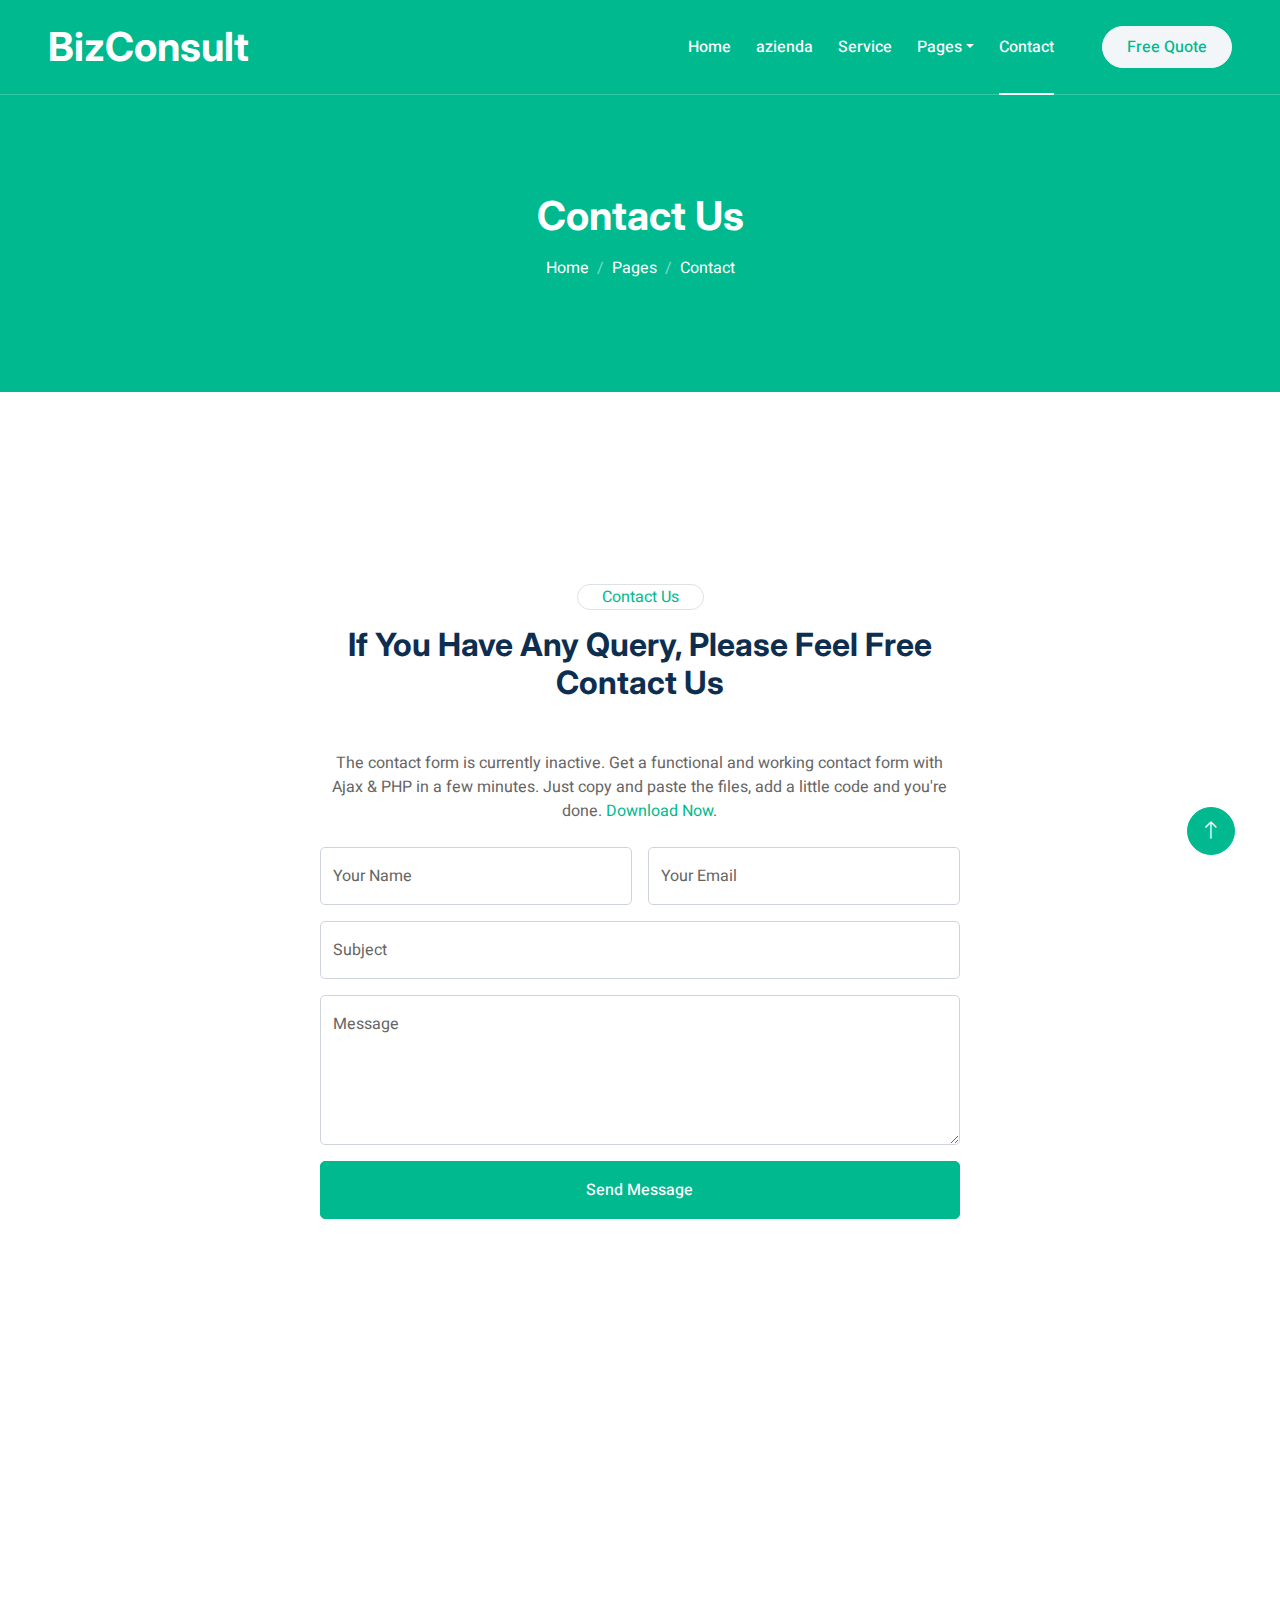
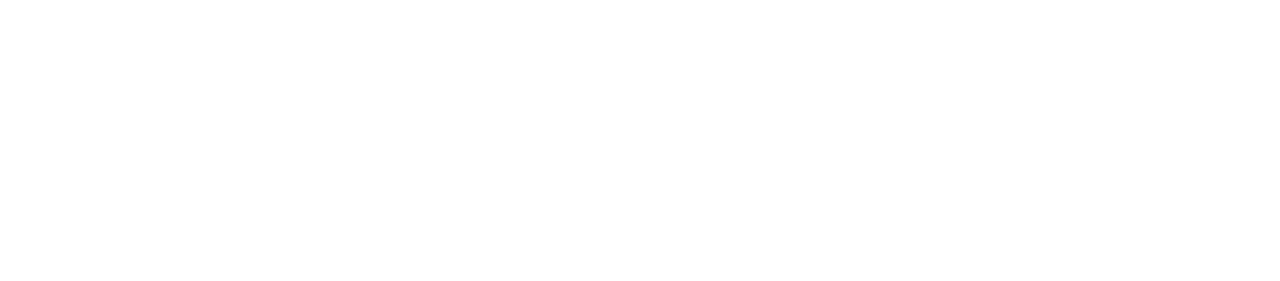
<file: contact.html>
<!DOCTYPE html>
<html lang="en">

<head>
    <meta charset="utf-8">
     <title>DeStalis Michele & C - S.R.L</title>
    <meta content="width=device-width, initial-scale=1.0" name="viewport">
    <meta content="" name="keywords">
    <meta content="" name="description">

    <!-- Favicon -->
    <link href="img/favicon.ico" rel="icon">

    <!-- Google Web Fonts -->
    <link rel="preconnect" href="https://fonts.googleapis.com">
    <link rel="preconnect" href="https://fonts.gstatic.com" crossorigin>
    <link href="https://fonts.googleapis.com/css2?family=Heebo:wght@400;500;600&family=Inter:wght@700;800&display=swap" rel="stylesheet"> 

    <!-- Icon Font Stylesheet -->
    <link href="https://cdnjs.cloudflare.com/ajax/libs/font-awesome/5.10.0/css/all.min.css" rel="stylesheet">
    <link href="https://cdn.jsdelivr.net/npm/bootstrap-icons@1.4.1/font/bootstrap-icons.css" rel="stylesheet">

    <!-- Libraries Stylesheet -->
    <link href="lib/animate/animate.min.css" rel="stylesheet">
    <link href="lib/owlcarousel/assets/owl.carousel.min.css" rel="stylesheet">

    <!-- Customized Bootstrap Stylesheet -->
    <link href="css/bootstrap.min.css" rel="stylesheet">

    <!-- Template Stylesheet -->
    <link href="css/style.css" rel="stylesheet">
</head>

<body>
    <div class="container-xxl bg-white p-0">
        <!-- Spinner Start -->
        <div id="spinner" class="show bg-white position-fixed translate-middle w-100 vh-100 top-50 start-50 d-flex align-items-center justify-content-center">
            <div class="spinner-border text-primary" style="width: 3rem; height: 3rem;" role="status">
                <span class="sr-only">Loading...</span>
            </div>
        </div>
        <!-- Spinner End -->


        <!-- Navbar & Hero Start -->
        <div class="container-xxl position-relative p-0">
            <nav class="navbar navbar-expand-lg navbar-light px-4 px-lg-5 py-3 py-lg-0">
                <a href="index.html" class="navbar-brand p-0">
                    <h1 class="m-0">BizConsult</h1>
                    <!-- <img src="img/logo.png" alt="Logo"> -->
                </a>
                <button class="navbar-toggler" type="button" data-bs-toggle="collapse" data-bs-target="#navbarCollapse">
                    <span class="fa fa-bars"></span>
                </button>
                <div class="collapse navbar-collapse" id="navbarCollapse">
                    <div class="navbar-nav ms-auto py-0">
                        <a href="index.html" class="nav-item nav-link">Home</a>
                        <a href="azienda.html" class="nav-item nav-link">azienda</a>
                        <a href="service.html" class="nav-item nav-link">Service</a>
                        <div class="nav-item dropdown">
                            <a href="#" class="nav-link dropdown-toggle" data-bs-toggle="dropdown">Pages</a>
                            <div class="dropdown-menu m-0">
                                <a href="feature.html" class="dropdown-item">Features</a>
                                <a href="quote.html" class="dropdown-item">Free Quote</a>
                                <a href="team.html" class="dropdown-item">Our Team</a>
                                <a href="testimonial.html" class="dropdown-item">Testimonial</a>
                                <a href="404.html" class="dropdown-item">404 Page</a>
                            </div>
                        </div>
                        <a href="contact.html" class="nav-item nav-link active">Contact</a>
                    </div>
                    <a href="" class="btn btn-light rounded-pill text-primary py-2 px-4 ms-lg-5">Free Quote</a>
                </div>
            </nav>

            <div class="container-xxl bg-primary page-header">
                <div class="container text-center">
                    <h1 class="text-white animated zoomIn mb-3">Contact Us</h1>
                    <nav aria-label="breadcrumb">
                        <ol class="breadcrumb justify-content-center">
                            <li class="breadcrumb-item"><a class="text-white" href="#">Home</a></li>
                            <li class="breadcrumb-item"><a class="text-white" href="#">Pages</a></li>
                            <li class="breadcrumb-item text-white active" aria-current="page">Contact</li>
                        </ol>
                    </nav>
                </div>
            </div>
        </div>
        <!-- Navbar & Hero End -->


        <!-- Contact Start -->
        <div class="container-xxl py-6">
            <div class="container">
                <div class="mx-auto text-center wow fadeInUp" data-wow-delay="0.1s" style="max-width: 600px;">
                    <div class="d-inline-block border rounded-pill text-primary px-4 mb-3">Contact Us</div>
                    <h2 class="mb-5">If You Have Any Query, Please Feel Free Contact Us</h2>
                </div>
                <div class="row justify-content-center">
                    <div class="col-lg-7 wow fadeInUp" data-wow-delay="0.3s">
                        <p class="text-center mb-4">The contact form is currently inactive. Get a functional and working contact form with Ajax & PHP in a few minutes. Just copy and paste the files, add a little code and you're done. <a href="https://htmlcodex.com/contact-form">Download Now</a>.</p>
                        <form>
                            <div class="row g-3">
                                <div class="col-md-6">
                                    <div class="form-floating">
                                        <input type="text" class="form-control" id="name" placeholder="Your Name">
                                        <label for="name">Your Name</label>
                                    </div>
                                </div>
                                <div class="col-md-6">
                                    <div class="form-floating">
                                        <input type="email" class="form-control" id="email" placeholder="Your Email">
                                        <label for="email">Your Email</label>
                                    </div>
                                </div>
                                <div class="col-12">
                                    <div class="form-floating">
                                        <input type="text" class="form-control" id="subject" placeholder="Subject">
                                        <label for="subject">Subject</label>
                                    </div>
                                </div>
                                <div class="col-12">
                                    <div class="form-floating">
                                        <textarea class="form-control" placeholder="Leave a message here" id="message" style="height: 150px"></textarea>
                                        <label for="message">Message</label>
                                    </div>
                                </div>
                                <div class="col-12">
                                    <button class="btn btn-primary w-100 py-3" type="submit">Send Message</button>
                                </div>
                            </div>
                        </form>
                    </div>
                </div>
            </div>
        </div>
        <!-- Contact End -->
        

        <!-- Footer Start -->
        <div class="container-fluid bg-dark text-light footer pt-5 wow fadeIn" data-wow-delay="0.1s" style="margin-top: 6rem;">
            <div class="container py-5">
                <div class="row g-5">
                    <div class="col-md-6 col-lg-3">
                        <h5 class="text-white mb-4">Get In Touch</h5>
                        <p><i class="fa fa-map-marker-alt me-3"></i>123 Street, New York, USA</p>
                        <p><i class="fa fa-phone-alt me-3"></i>+012 345 67890</p>
                        <p><i class="fa fa-envelope me-3"></i>info@example.com</p>
                        <div class="d-flex pt-2">
                            <a class="btn btn-outline-light btn-social" href=""><i class="fab fa-twitter"></i></a>
                            <a class="btn btn-outline-light btn-social" href=""><i class="fab fa-facebook-f"></i></a>
                            <a class="btn btn-outline-light btn-social" href=""><i class="fab fa-youtube"></i></a>
                            <a class="btn btn-outline-light btn-social" href=""><i class="fab fa-instagram"></i></a>
                            <a class="btn btn-outline-light btn-social" href=""><i class="fab fa-linkedin-in"></i></a>
                        </div>
                    </div>
                    <div class="col-md-6 col-lg-3">
                        <h5 class="text-white mb-4">Quick Link</h5>
                        <a class="btn btn-link" href="">azienda Us</a>
                        <a class="btn btn-link" href="">Contact Us</a>
                        <a class="btn btn-link" href="">Privacy Policy</a>
                        <a class="btn btn-link" href="">Terms & Condition</a>
                        <a class="btn btn-link" href="">Career</a>
                    </div>
                    <div class="col-md-6 col-lg-3">
                        <h5 class="text-white mb-4">Popular Link</h5>
                        <a class="btn btn-link" href="">azienda Us</a>
                        <a class="btn btn-link" href="">Contact Us</a>
                        <a class="btn btn-link" href="">Privacy Policy</a>
                        <a class="btn btn-link" href="">Terms & Condition</a>
                        <a class="btn btn-link" href="">Career</a>
                    </div>
                    <div class="col-md-6 col-lg-3">
                        <h5 class="text-white mb-4">Newsletter</h5>
                        <p>Lorem ipsum dolor sit amet elit. Phasellus nec pretium mi. Curabitur facilisis ornare velit non vulpu</p>
                        <div class="position-relative w-100 mt-3">
                            <input class="form-control border-0 rounded-pill w-100 ps-4 pe-5" type="text" placeholder="Your Email" style="height: 48px;">
                            <button type="button" class="btn shadow-none position-absolute top-0 end-0 mt-1 me-2"><i class="fa fa-paper-plane text-primary fs-4"></i></button>
                        </div>
                    </div>
                </div>
            </div>
            <div class="container">
                <div class="copyright">
                    <div class="row">
                        <div class="col-md-6 text-center text-md-start mb-3 mb-md-0">
                            &copy; <a class="border-bottom" href="#">Your Site Name</a>, All Right Reserved. 
							
							<!--/*** This template is free as long as you keep the footer author’s credit link/attribution link/backlink. If you'd like to use the template without the footer author’s credit link/attribution link/backlink, you can purchase the Credit Removal License from "https://htmlcodex.com/credit-removal". Thank you for your support. ***/-->
							Designed By <a class="border-bottom" href="https://htmlcodex.com">HTML Codex</a>
                            <br>Distributed By: <a class="border-bottom" href="https://themewagon.com" target="_blank">ThemeWagon</a>
                        </div>
                        <div class="col-md-6 text-center text-md-end">
                            <div class="footer-menu">
                                <a href="">Home</a>
                                <a href="">Cookies</a>
                                <a href="">Help</a>
                                <a href="">FQAs</a>
                            </div>
                        </div>
                    </div>
                </div>
            </div>
        </div>
        <!-- Footer End -->


        <!-- Back to Top -->
        <a href="#" class="btn btn-lg btn-primary btn-lg-square back-to-top"><i class="bi bi-arrow-up"></i></a>
    </div>

    <!-- JavaScript Libraries -->
    <script src="https://code.jquery.com/jquery-3.4.1.min.js"></script>
    <script src="https://cdn.jsdelivr.net/npm/bootstrap@5.0.0/dist/js/bootstrap.bundle.min.js"></script>
    <script src="lib/wow/wow.min.js"></script>
    <script src="lib/easing/easing.min.js"></script>
    <script src="lib/waypoints/waypoints.min.js"></script>
    <script src="lib/owlcarousel/owl.carousel.min.js"></script>

    <!-- Template Javascript -->
    <script src="js/main.js"></script>
</body>

</html>
</file>
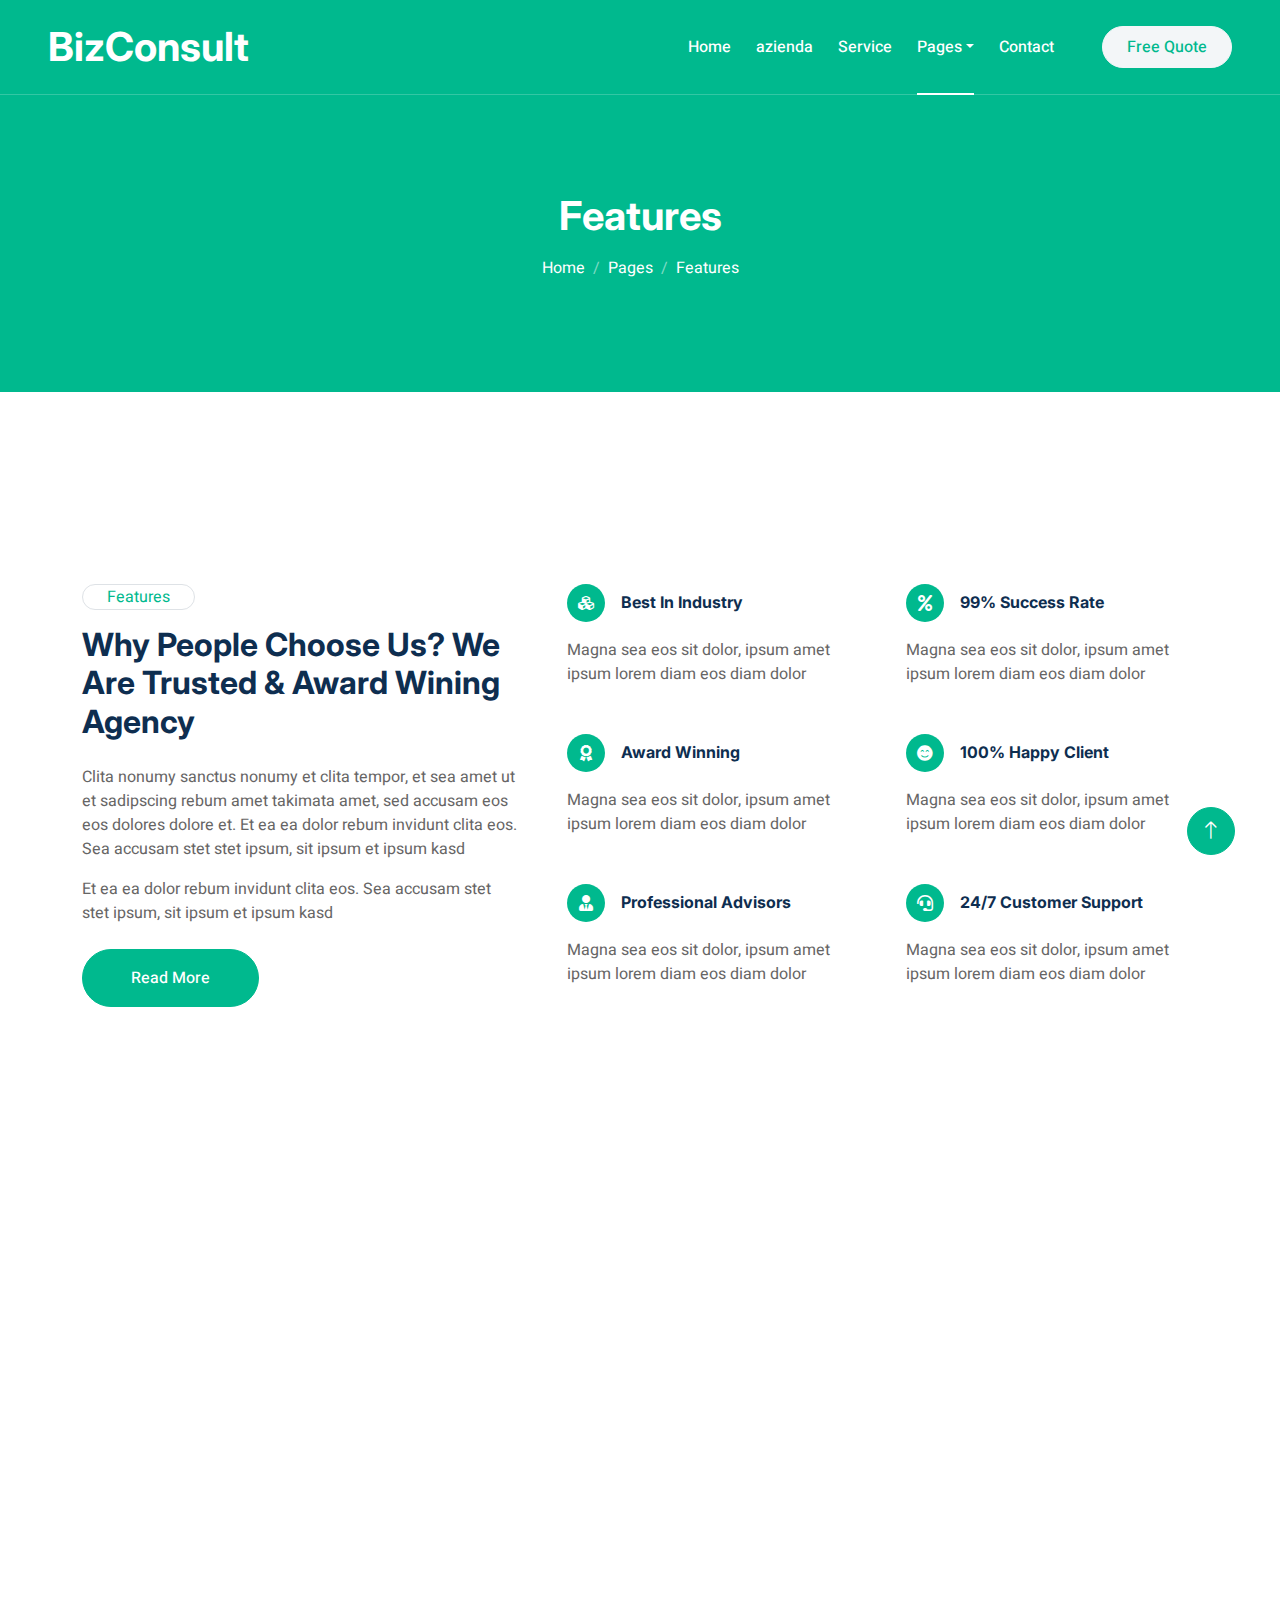
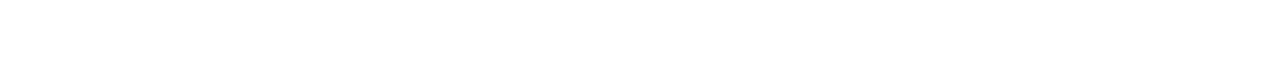
<file: feature.html>
<!DOCTYPE html>
<html lang="en">

<head>
    <meta charset="utf-8">
     <title>DeStalis Michele & C - S.R.L</title>
    <meta content="width=device-width, initial-scale=1.0" name="viewport">
    <meta content="" name="keywords">
    <meta content="" name="description">

    <!-- Favicon -->
    <link href="img/favicon.ico" rel="icon">

    <!-- Google Web Fonts -->
    <link rel="preconnect" href="https://fonts.googleapis.com">
    <link rel="preconnect" href="https://fonts.gstatic.com" crossorigin>
    <link href="https://fonts.googleapis.com/css2?family=Heebo:wght@400;500;600&family=Inter:wght@700;800&display=swap" rel="stylesheet"> 

    <!-- Icon Font Stylesheet -->
    <link href="https://cdnjs.cloudflare.com/ajax/libs/font-awesome/5.10.0/css/all.min.css" rel="stylesheet">
    <link href="https://cdn.jsdelivr.net/npm/bootstrap-icons@1.4.1/font/bootstrap-icons.css" rel="stylesheet">

    <!-- Libraries Stylesheet -->
    <link href="lib/animate/animate.min.css" rel="stylesheet">
    <link href="lib/owlcarousel/assets/owl.carousel.min.css" rel="stylesheet">

    <!-- Customized Bootstrap Stylesheet -->
    <link href="css/bootstrap.min.css" rel="stylesheet">

    <!-- Template Stylesheet -->
    <link href="css/style.css" rel="stylesheet">
</head>

<body>
    <div class="container-xxl bg-white p-0">
        <!-- Spinner Start -->
        <div id="spinner" class="show bg-white position-fixed translate-middle w-100 vh-100 top-50 start-50 d-flex align-items-center justify-content-center">
            <div class="spinner-border text-primary" style="width: 3rem; height: 3rem;" role="status">
                <span class="sr-only">Loading...</span>
            </div>
        </div>
        <!-- Spinner End -->


        <!-- Navbar & Hero Start -->
        <div class="container-xxl position-relative p-0">
            <nav class="navbar navbar-expand-lg navbar-light px-4 px-lg-5 py-3 py-lg-0">
                <a href="index.html" class="navbar-brand p-0">
                    <h1 class="m-0">BizConsult</h1>
                    <!-- <img src="img/logo.png" alt="Logo"> -->
                </a>
                <button class="navbar-toggler" type="button" data-bs-toggle="collapse" data-bs-target="#navbarCollapse">
                    <span class="fa fa-bars"></span>
                </button>
                <div class="collapse navbar-collapse" id="navbarCollapse">
                    <div class="navbar-nav ms-auto py-0">
                        <a href="index.html" class="nav-item nav-link">Home</a>
                        <a href="azienda.html" class="nav-item nav-link">azienda</a>
                        <a href="service.html" class="nav-item nav-link">Service</a>
                        <div class="nav-item dropdown">
                            <a href="#" class="nav-link dropdown-toggle active" data-bs-toggle="dropdown">Pages</a>
                            <div class="dropdown-menu m-0">
                                <a href="feature.html" class="dropdown-item active">Features</a>
                                <a href="quote.html" class="dropdown-item">Free Quote</a>
                                <a href="team.html" class="dropdown-item">Our Team</a>
                                <a href="testimonial.html" class="dropdown-item">Testimonial</a>
                                <a href="404.html" class="dropdown-item">404 Page</a>
                            </div>
                        </div>
                        <a href="contact.html" class="nav-item nav-link">Contact</a>
                    </div>
                    <a href="" class="btn btn-light rounded-pill text-primary py-2 px-4 ms-lg-5">Free Quote</a>
                </div>
            </nav>

            <div class="container-xxl bg-primary page-header">
                <div class="container text-center">
                    <h1 class="text-white animated zoomIn mb-3">Features</h1>
                    <nav aria-label="breadcrumb">
                        <ol class="breadcrumb justify-content-center">
                            <li class="breadcrumb-item"><a class="text-white" href="#">Home</a></li>
                            <li class="breadcrumb-item"><a class="text-white" href="#">Pages</a></li>
                            <li class="breadcrumb-item text-white active" aria-current="page">Features</li>
                        </ol>
                    </nav>
                </div>
            </div>
        </div>
        <!-- Navbar & Hero End -->


        <!-- Features Start -->
        <div class="container-xxl py-6">
            <div class="container">
                <div class="row g-5">
                    <div class="col-lg-5 wow fadeInUp" data-wow-delay="0.1s">
                        <div class="d-inline-block border rounded-pill text-primary px-4 mb-3">Features</div>
                        <h2 class="mb-4">Why People Choose Us? We Are Trusted & Award Wining Agency</h2>
                        <p>Clita nonumy sanctus nonumy et clita tempor, et sea amet ut et sadipscing rebum amet takimata amet, sed accusam eos eos dolores dolore et. Et ea ea dolor rebum invidunt clita eos. Sea accusam stet stet ipsum, sit ipsum et ipsum kasd</p>
                        <p>Et ea ea dolor rebum invidunt clita eos. Sea accusam stet stet ipsum, sit ipsum et ipsum kasd</p>
                        <a class="btn btn-primary rounded-pill py-3 px-5 mt-2" href="">Read More</a>
                    </div>
                    <div class="col-lg-7">
                        <div class="row g-5">
                            <div class="col-sm-6 wow fadeIn" data-wow-delay="0.1s">
                                <div class="d-flex align-items-center mb-3">
                                    <div class="flex-shrink-0 btn-square bg-primary rounded-circle me-3">
                                        <i class="fa fa-cubes text-white"></i>
                                    </div>
                                    <h6 class="mb-0">Best In Industry</h6>
                                </div>
                                <span>Magna sea eos sit dolor, ipsum amet ipsum lorem diam eos diam dolor</span>
                            </div>
                            <div class="col-sm-6 wow fadeIn" data-wow-delay="0.2s">
                                <div class="d-flex align-items-center mb-3">
                                    <div class="flex-shrink-0 btn-square bg-primary rounded-circle me-3">
                                        <i class="fa fa-percent text-white"></i>
                                    </div>
                                    <h6 class="mb-0">99% Success Rate</h6>
                                </div>
                                <span>Magna sea eos sit dolor, ipsum amet ipsum lorem diam eos diam dolor</span>
                            </div>
                            <div class="col-sm-6 wow fadeIn" data-wow-delay="0.3s">
                                <div class="d-flex align-items-center mb-3">
                                    <div class="flex-shrink-0 btn-square bg-primary rounded-circle me-3">
                                        <i class="fa fa-award text-white"></i>
                                    </div>
                                    <h6 class="mb-0">Award Winning</h6>
                                </div>
                                <span>Magna sea eos sit dolor, ipsum amet ipsum lorem diam eos diam dolor</span>
                            </div>
                            <div class="col-sm-6 wow fadeIn" data-wow-delay="0.4s">
                                <div class="d-flex align-items-center mb-3">
                                    <div class="flex-shrink-0 btn-square bg-primary rounded-circle me-3">
                                        <i class="fa fa-smile-beam text-white"></i>
                                    </div>
                                    <h6 class="mb-0">100% Happy Client</h6>
                                </div>
                                <span>Magna sea eos sit dolor, ipsum amet ipsum lorem diam eos diam dolor</span>
                            </div>
                            <div class="col-sm-6 wow fadeIn" data-wow-delay="0.5s">
                                <div class="d-flex align-items-center mb-3">
                                    <div class="flex-shrink-0 btn-square bg-primary rounded-circle me-3">
                                        <i class="fa fa-user-tie text-white"></i>
                                    </div>
                                    <h6 class="mb-0">Professional Advisors</h6>
                                </div>
                                <span>Magna sea eos sit dolor, ipsum amet ipsum lorem diam eos diam dolor</span>
                            </div>
                            <div class="col-sm-6 wow fadeIn" data-wow-delay="0.6s">
                                <div class="d-flex align-items-center mb-3">
                                    <div class="flex-shrink-0 btn-square bg-primary rounded-circle me-3">
                                        <i class="fa fa-headset text-white"></i>
                                    </div>
                                    <h6 class="mb-0">24/7 Customer Support</h6>
                                </div>
                                <span>Magna sea eos sit dolor, ipsum amet ipsum lorem diam eos diam dolor</span>
                            </div>
                        </div>
                    </div>
                </div>
            </div>
        </div>
        <!-- Features End -->
        

        <!-- Footer Start -->
        <div class="container-fluid bg-dark text-light footer pt-5 wow fadeIn" data-wow-delay="0.1s" style="margin-top: 6rem;">
            <div class="container py-5">
                <div class="row g-5">
                    <div class="col-md-6 col-lg-3">
                        <h5 class="text-white mb-4">Get In Touch</h5>
                        <p><i class="fa fa-map-marker-alt me-3"></i>123 Street, New York, USA</p>
                        <p><i class="fa fa-phone-alt me-3"></i>+012 345 67890</p>
                        <p><i class="fa fa-envelope me-3"></i>info@example.com</p>
                        <div class="d-flex pt-2">
                            <a class="btn btn-outline-light btn-social" href=""><i class="fab fa-twitter"></i></a>
                            <a class="btn btn-outline-light btn-social" href=""><i class="fab fa-facebook-f"></i></a>
                            <a class="btn btn-outline-light btn-social" href=""><i class="fab fa-youtube"></i></a>
                            <a class="btn btn-outline-light btn-social" href=""><i class="fab fa-instagram"></i></a>
                            <a class="btn btn-outline-light btn-social" href=""><i class="fab fa-linkedin-in"></i></a>
                        </div>
                    </div>
                    <div class="col-md-6 col-lg-3">
                        <h5 class="text-white mb-4">Quick Link</h5>
                        <a class="btn btn-link" href="">azienda Us</a>
                        <a class="btn btn-link" href="">Contact Us</a>
                        <a class="btn btn-link" href="">Privacy Policy</a>
                        <a class="btn btn-link" href="">Terms & Condition</a>
                        <a class="btn btn-link" href="">Career</a>
                    </div>
                    <div class="col-md-6 col-lg-3">
                        <h5 class="text-white mb-4">Popular Link</h5>
                        <a class="btn btn-link" href="">azienda Us</a>
                        <a class="btn btn-link" href="">Contact Us</a>
                        <a class="btn btn-link" href="">Privacy Policy</a>
                        <a class="btn btn-link" href="">Terms & Condition</a>
                        <a class="btn btn-link" href="">Career</a>
                    </div>
                    <div class="col-md-6 col-lg-3">
                        <h5 class="text-white mb-4">Newsletter</h5>
                        <p>Lorem ipsum dolor sit amet elit. Phasellus nec pretium mi. Curabitur facilisis ornare velit non vulpu</p>
                        <div class="position-relative w-100 mt-3">
                            <input class="form-control border-0 rounded-pill w-100 ps-4 pe-5" type="text" placeholder="Your Email" style="height: 48px;">
                            <button type="button" class="btn shadow-none position-absolute top-0 end-0 mt-1 me-2"><i class="fa fa-paper-plane text-primary fs-4"></i></button>
                        </div>
                    </div>
                </div>
            </div>
            <div class="container">
                <div class="copyright">
                    <div class="row">
                        <div class="col-md-6 text-center text-md-start mb-3 mb-md-0">
                            &copy; <a class="border-bottom" href="#">Your Site Name</a>, All Right Reserved. 
							
							<!--/*** This template is free as long as you keep the footer author’s credit link/attribution link/backlink. If you'd like to use the template without the footer author’s credit link/attribution link/backlink, you can purchase the Credit Removal License from "https://htmlcodex.com/credit-removal". Thank you for your support. ***/-->
							Designed By <a class="border-bottom" href="https://htmlcodex.com">HTML Codex</a>
                            <br>Distributed By: <a class="border-bottom" href="https://themewagon.com" target="_blank">ThemeWagon</a>
                        </div>
                        <div class="col-md-6 text-center text-md-end">
                            <div class="footer-menu">
                                <a href="">Home</a>
                                <a href="">Cookies</a>
                                <a href="">Help</a>
                                <a href="">FQAs</a>
                            </div>
                        </div>
                    </div>
                </div>
            </div>
        </div>
        <!-- Footer End -->


        <!-- Back to Top -->
        <a href="#" class="btn btn-lg btn-primary btn-lg-square back-to-top"><i class="bi bi-arrow-up"></i></a>
    </div>

    <!-- JavaScript Libraries -->
    <script src="https://code.jquery.com/jquery-3.4.1.min.js"></script>
    <script src="https://cdn.jsdelivr.net/npm/bootstrap@5.0.0/dist/js/bootstrap.bundle.min.js"></script>
    <script src="lib/wow/wow.min.js"></script>
    <script src="lib/easing/easing.min.js"></script>
    <script src="lib/waypoints/waypoints.min.js"></script>
    <script src="lib/owlcarousel/owl.carousel.min.js"></script>

    <!-- Template Javascript -->
    <script src="js/main.js"></script>
</body>

</html>
</file>
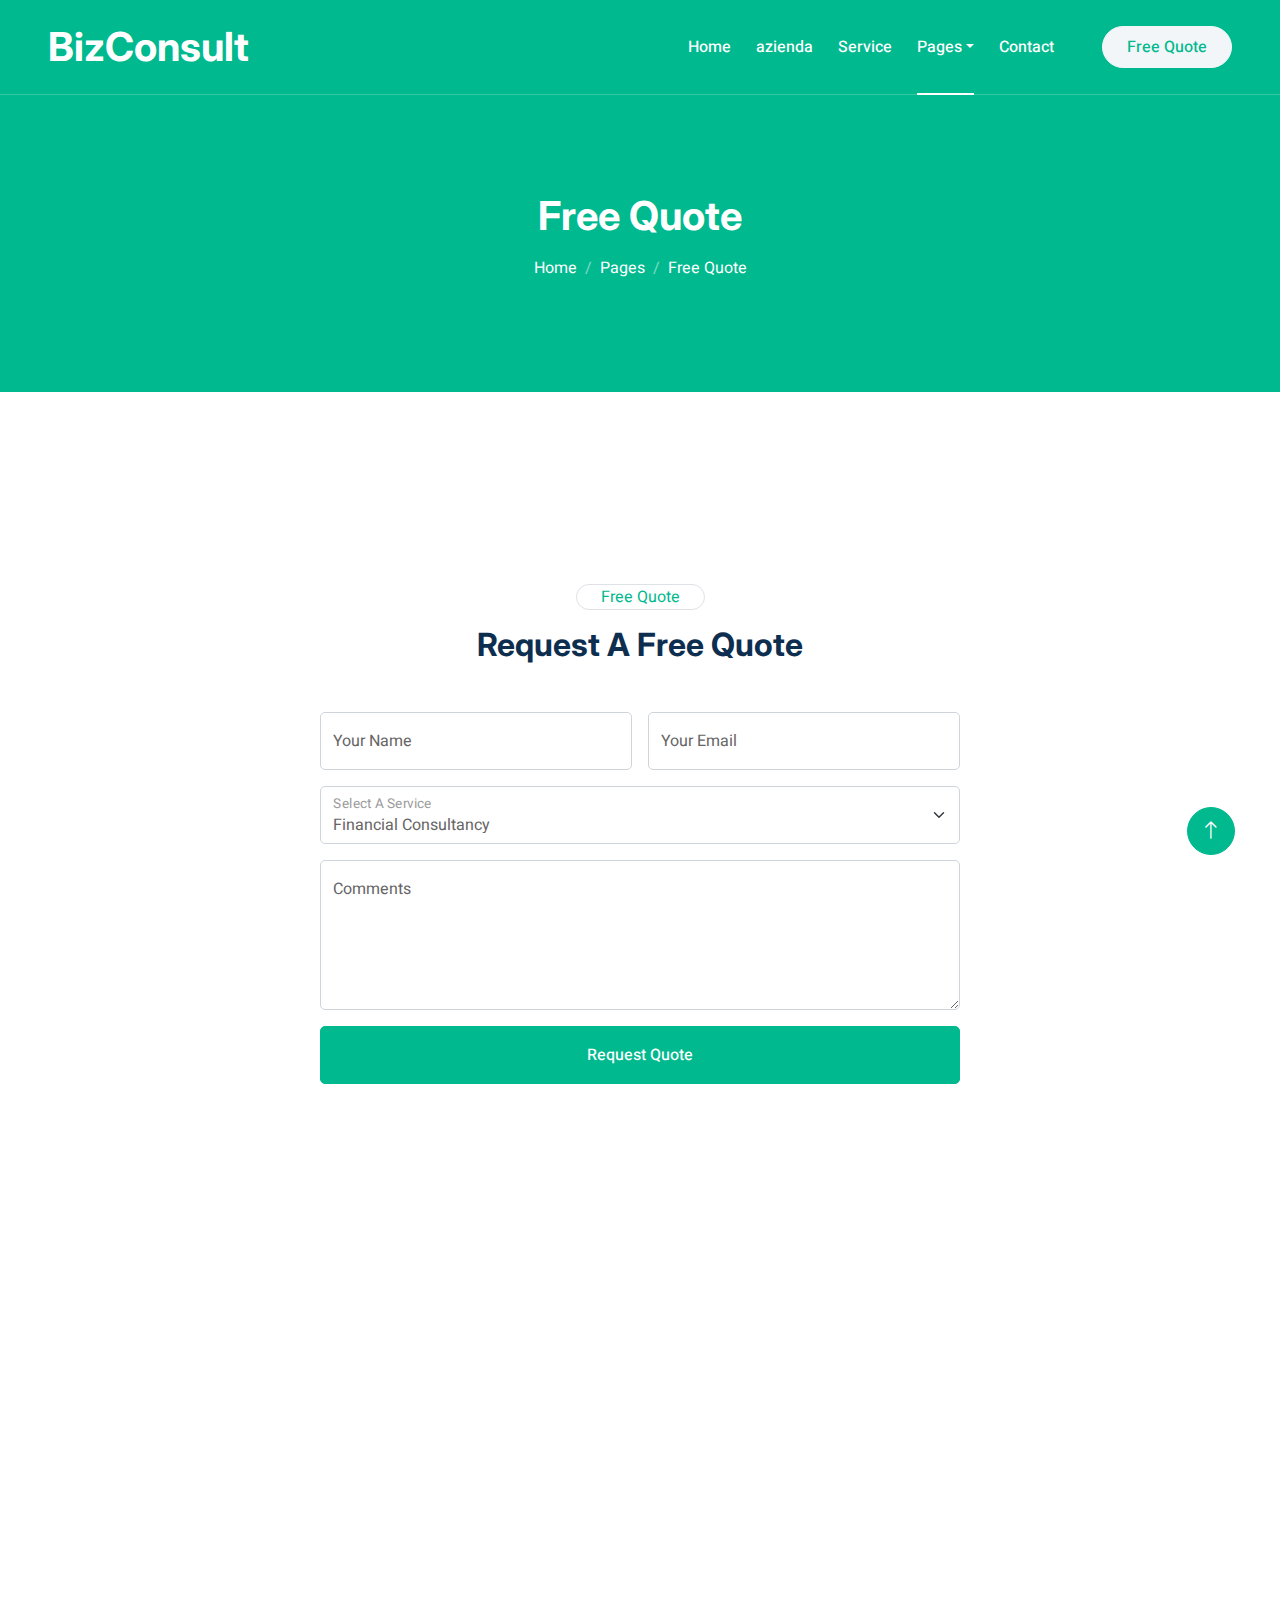
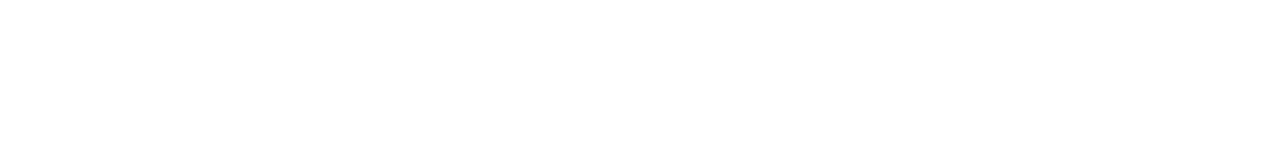
<file: quote.html>
<!DOCTYPE html>
<html lang="en">

<head>
    <meta charset="utf-8">
     <title>DeStalis Michele & C - S.R.L</title>
    <meta content="width=device-width, initial-scale=1.0" name="viewport">
    <meta content="" name="keywords">
    <meta content="" name="description">

    <!-- Favicon -->
    <link href="img/favicon.ico" rel="icon">

    <!-- Google Web Fonts -->
    <link rel="preconnect" href="https://fonts.googleapis.com">
    <link rel="preconnect" href="https://fonts.gstatic.com" crossorigin>
    <link href="https://fonts.googleapis.com/css2?family=Heebo:wght@400;500;600&family=Inter:wght@700;800&display=swap" rel="stylesheet"> 

    <!-- Icon Font Stylesheet -->
    <link href="https://cdnjs.cloudflare.com/ajax/libs/font-awesome/5.10.0/css/all.min.css" rel="stylesheet">
    <link href="https://cdn.jsdelivr.net/npm/bootstrap-icons@1.4.1/font/bootstrap-icons.css" rel="stylesheet">

    <!-- Libraries Stylesheet -->
    <link href="lib/animate/animate.min.css" rel="stylesheet">
    <link href="lib/owlcarousel/assets/owl.carousel.min.css" rel="stylesheet">

    <!-- Customized Bootstrap Stylesheet -->
    <link href="css/bootstrap.min.css" rel="stylesheet">

    <!-- Template Stylesheet -->
    <link href="css/style.css" rel="stylesheet">
</head>

<body>
    <div class="container-xxl bg-white p-0">
        <!-- Spinner Start -->
        <div id="spinner" class="show bg-white position-fixed translate-middle w-100 vh-100 top-50 start-50 d-flex align-items-center justify-content-center">
            <div class="spinner-border text-primary" style="width: 3rem; height: 3rem;" role="status">
                <span class="sr-only">Loading...</span>
            </div>
        </div>
        <!-- Spinner End -->


        <!-- Navbar & Hero Start -->
        <div class="container-xxl position-relative p-0">
            <nav class="navbar navbar-expand-lg navbar-light px-4 px-lg-5 py-3 py-lg-0">
                <a href="index.html" class="navbar-brand p-0">
                    <h1 class="m-0">BizConsult</h1>
                    <!-- <img src="img/logo.png" alt="Logo"> -->
                </a>
                <button class="navbar-toggler" type="button" data-bs-toggle="collapse" data-bs-target="#navbarCollapse">
                    <span class="fa fa-bars"></span>
                </button>
                <div class="collapse navbar-collapse" id="navbarCollapse">
                    <div class="navbar-nav ms-auto py-0">
                        <a href="index.html" class="nav-item nav-link">Home</a>
                        <a href="azienda.html" class="nav-item nav-link">azienda</a>
                        <a href="service.html" class="nav-item nav-link">Service</a>
                        <div class="nav-item dropdown">
                            <a href="#" class="nav-link dropdown-toggle active" data-bs-toggle="dropdown">Pages</a>
                            <div class="dropdown-menu m-0">
                                <a href="feature.html" class="dropdown-item">Features</a>
                                <a href="quote.html" class="dropdown-item active">Free Quote</a>
                                <a href="team.html" class="dropdown-item">Our Team</a>
                                <a href="testimonial.html" class="dropdown-item">Testimonial</a>
                                <a href="404.html" class="dropdown-item">404 Page</a>
                            </div>
                        </div>
                        <a href="contact.html" class="nav-item nav-link">Contact</a>
                    </div>
                    <a href="" class="btn btn-light rounded-pill text-primary py-2 px-4 ms-lg-5">Free Quote</a>
                </div>
            </nav>

            <div class="container-xxl bg-primary page-header">
                <div class="container text-center">
                    <h1 class="text-white animated zoomIn mb-3">Free Quote</h1>
                    <nav aria-label="breadcrumb">
                        <ol class="breadcrumb justify-content-center">
                            <li class="breadcrumb-item"><a class="text-white" href="#">Home</a></li>
                            <li class="breadcrumb-item"><a class="text-white" href="#">Pages</a></li>
                            <li class="breadcrumb-item text-white active" aria-current="page">Free Quote</li>
                        </ol>
                    </nav>
                </div>
            </div>
        </div>
        <!-- Navbar & Hero End -->


        <!-- Quote Start -->
        <div class="container-xxl py-6">
            <div class="container">
                <div class="mx-auto text-center wow fadeInUp" data-wow-delay="0.1s" style="max-width: 600px;">
                    <div class="d-inline-block border rounded-pill text-primary px-4 mb-3">Free Quote</div>
                    <h2 class="mb-5">Request A Free Quote</h2>
                </div>
                <div class="row justify-content-center">
                    <div class="col-lg-7 wow fadeInUp" data-wow-delay="0.3s">
                        <form>
                            <div class="row g-3">
                                <div class="col-md-6">
                                    <div class="form-floating">
                                        <input type="text" class="form-control" id="name" placeholder="Your Name">
                                        <label for="name">Your Name</label>
                                    </div>
                                </div>
                                <div class="col-md-6">
                                    <div class="form-floating">
                                        <input type="email" class="form-control" id="email" placeholder="Your Email">
                                        <label for="email">Your Email</label>
                                    </div>
                                </div>
                                <div class="col-12">
                                    <div class="form-floating">
                                        <select class="form-select" id="floatingSelect" aria-label="Financial Consultancy">
                                            <option selected="">Financial Consultancy</option>
                                            <option value="1">Strategy Consultancy</option>
                                            <option value="2">Tax Consultancy</option>
                                        </select>
                                        <label for="floatingSelect">Select A Service</label>
                                    </div>
                                </div>
                                <div class="col-12">
                                    <div class="form-floating">
                                        <textarea class="form-control" placeholder="Leave a message here" id="message" style="height: 150px"></textarea>
                                        <label for="message">Comments</label>
                                    </div>
                                </div>
                                <div class="col-12">
                                    <button class="btn btn-primary w-100 py-3" type="submit">Request Quote</button>
                                </div>
                            </div>
                        </form>
                    </div>
                </div>
            </div>
        </div>
        <!-- Quote End -->
        

        <!-- Footer Start -->
        <div class="container-fluid bg-dark text-light footer pt-5 wow fadeIn" data-wow-delay="0.1s" style="margin-top: 6rem;">
            <div class="container py-5">
                <div class="row g-5">
                    <div class="col-md-6 col-lg-3">
                        <h5 class="text-white mb-4">Get In Touch</h5>
                        <p><i class="fa fa-map-marker-alt me-3"></i>123 Street, New York, USA</p>
                        <p><i class="fa fa-phone-alt me-3"></i>+012 345 67890</p>
                        <p><i class="fa fa-envelope me-3"></i>info@example.com</p>
                        <div class="d-flex pt-2">
                            <a class="btn btn-outline-light btn-social" href=""><i class="fab fa-twitter"></i></a>
                            <a class="btn btn-outline-light btn-social" href=""><i class="fab fa-facebook-f"></i></a>
                            <a class="btn btn-outline-light btn-social" href=""><i class="fab fa-youtube"></i></a>
                            <a class="btn btn-outline-light btn-social" href=""><i class="fab fa-instagram"></i></a>
                            <a class="btn btn-outline-light btn-social" href=""><i class="fab fa-linkedin-in"></i></a>
                        </div>
                    </div>
                    <div class="col-md-6 col-lg-3">
                        <h5 class="text-white mb-4">Quick Link</h5>
                        <a class="btn btn-link" href="">azienda Us</a>
                        <a class="btn btn-link" href="">Contact Us</a>
                        <a class="btn btn-link" href="">Privacy Policy</a>
                        <a class="btn btn-link" href="">Terms & Condition</a>
                        <a class="btn btn-link" href="">Career</a>
                    </div>
                    <div class="col-md-6 col-lg-3">
                        <h5 class="text-white mb-4">Popular Link</h5>
                        <a class="btn btn-link" href="">azienda Us</a>
                        <a class="btn btn-link" href="">Contact Us</a>
                        <a class="btn btn-link" href="">Privacy Policy</a>
                        <a class="btn btn-link" href="">Terms & Condition</a>
                        <a class="btn btn-link" href="">Career</a>
                    </div>
                    <div class="col-md-6 col-lg-3">
                        <h5 class="text-white mb-4">Newsletter</h5>
                        <p>Lorem ipsum dolor sit amet elit. Phasellus nec pretium mi. Curabitur facilisis ornare velit non vulpu</p>
                        <div class="position-relative w-100 mt-3">
                            <input class="form-control border-0 rounded-pill w-100 ps-4 pe-5" type="text" placeholder="Your Email" style="height: 48px;">
                            <button type="button" class="btn shadow-none position-absolute top-0 end-0 mt-1 me-2"><i class="fa fa-paper-plane text-primary fs-4"></i></button>
                        </div>
                    </div>
                </div>
            </div>
            <div class="container">
                <div class="copyright">
                    <div class="row">
                        <div class="col-md-6 text-center text-md-start mb-3 mb-md-0">
                            &copy; <a class="border-bottom" href="#">Your Site Name</a>, All Right Reserved. 
							
							<!--/*** This template is free as long as you keep the footer author’s credit link/attribution link/backlink. If you'd like to use the template without the footer author’s credit link/attribution link/backlink, you can purchase the Credit Removal License from "https://htmlcodex.com/credit-removal". Thank you for your support. ***/-->
							Designed By <a class="border-bottom" href="https://htmlcodex.com">HTML Codex</a>
                            <br>Distributed By: <a class="border-bottom" href="https://themewagon.com" target="_blank">ThemeWagon</a>
                        </div>
                        <div class="col-md-6 text-center text-md-end">
                            <div class="footer-menu">
                                <a href="">Home</a>
                                <a href="">Cookies</a>
                                <a href="">Help</a>
                                <a href="">FQAs</a>
                            </div>
                        </div>
                    </div>
                </div>
            </div>
        </div>
        <!-- Footer End -->


        <!-- Back to Top -->
        <a href="#" class="btn btn-lg btn-primary btn-lg-square back-to-top"><i class="bi bi-arrow-up"></i></a>
    </div>

    <!-- JavaScript Libraries -->
    <script src="https://code.jquery.com/jquery-3.4.1.min.js"></script>
    <script src="https://cdn.jsdelivr.net/npm/bootstrap@5.0.0/dist/js/bootstrap.bundle.min.js"></script>
    <script src="lib/wow/wow.min.js"></script>
    <script src="lib/easing/easing.min.js"></script>
    <script src="lib/waypoints/waypoints.min.js"></script>
    <script src="lib/owlcarousel/owl.carousel.min.js"></script>

    <!-- Template Javascript -->
    <script src="js/main.js"></script>
</body>

</html>
</file>
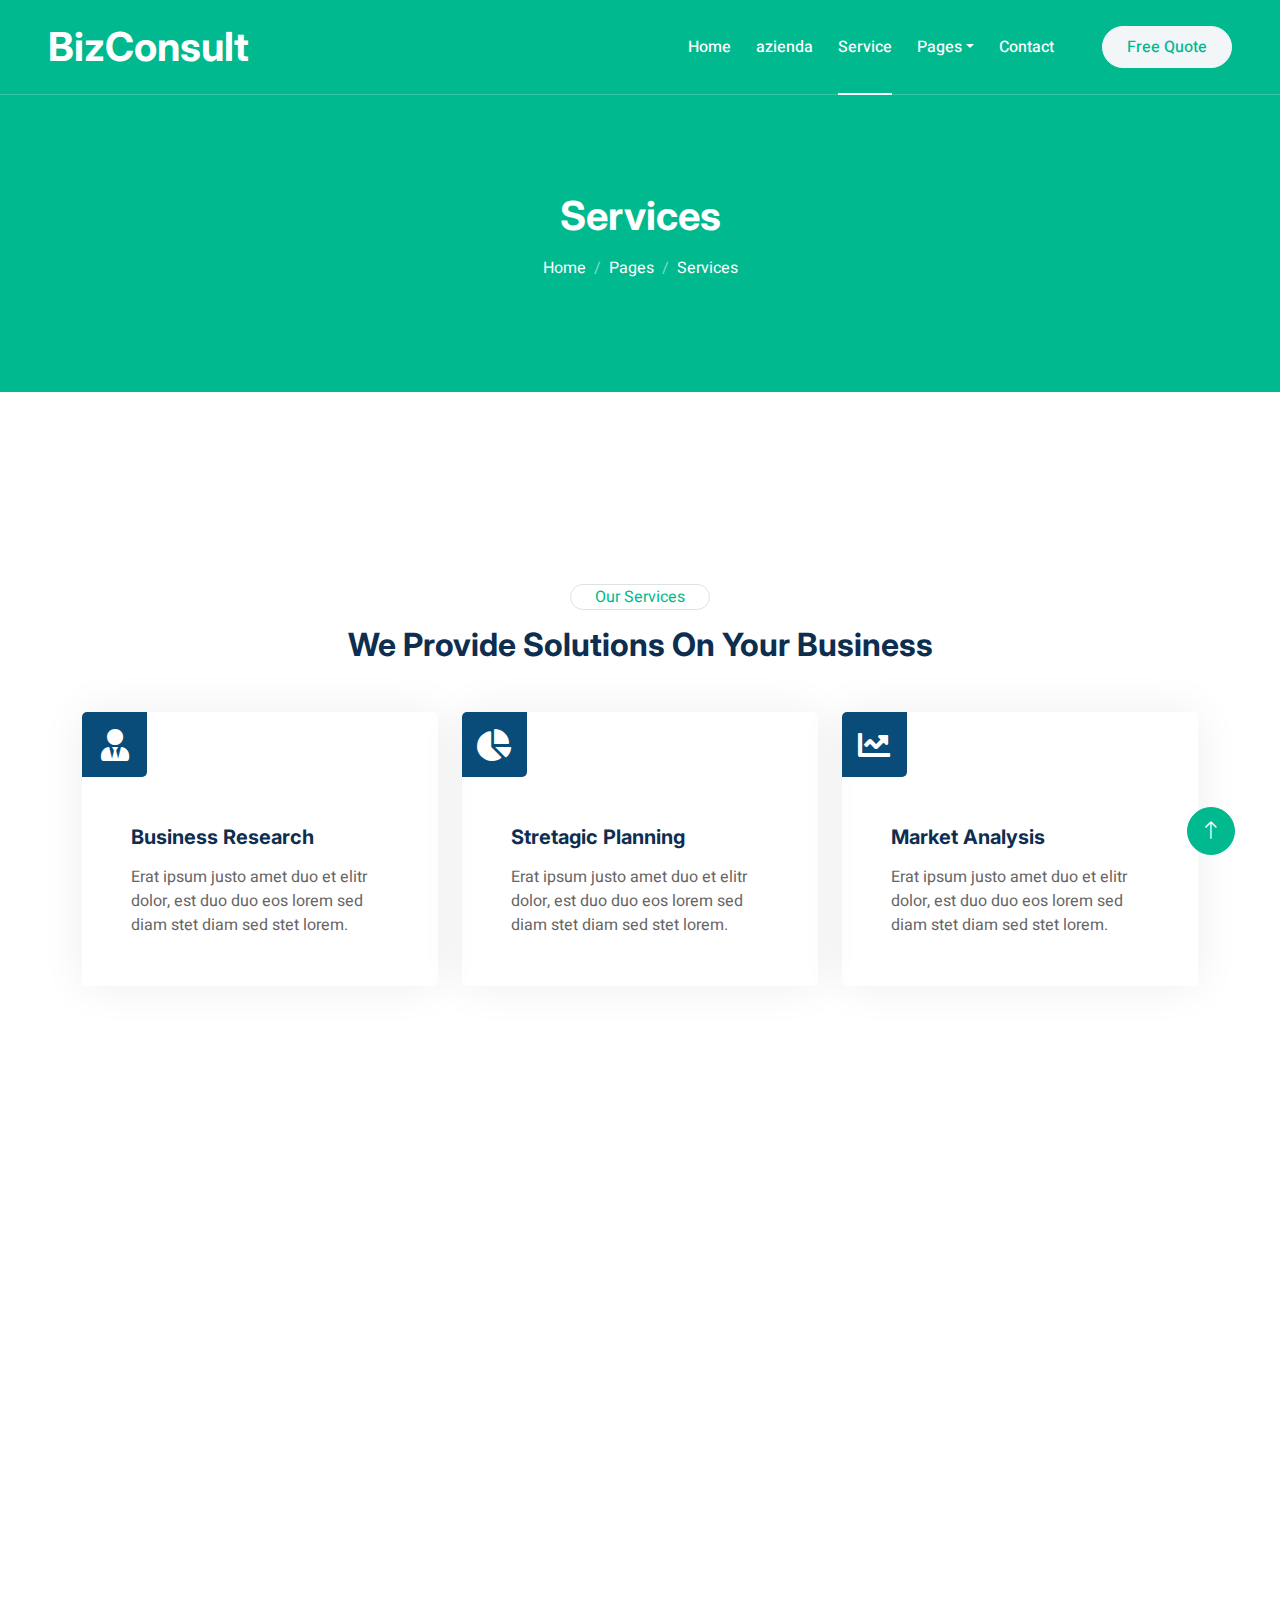
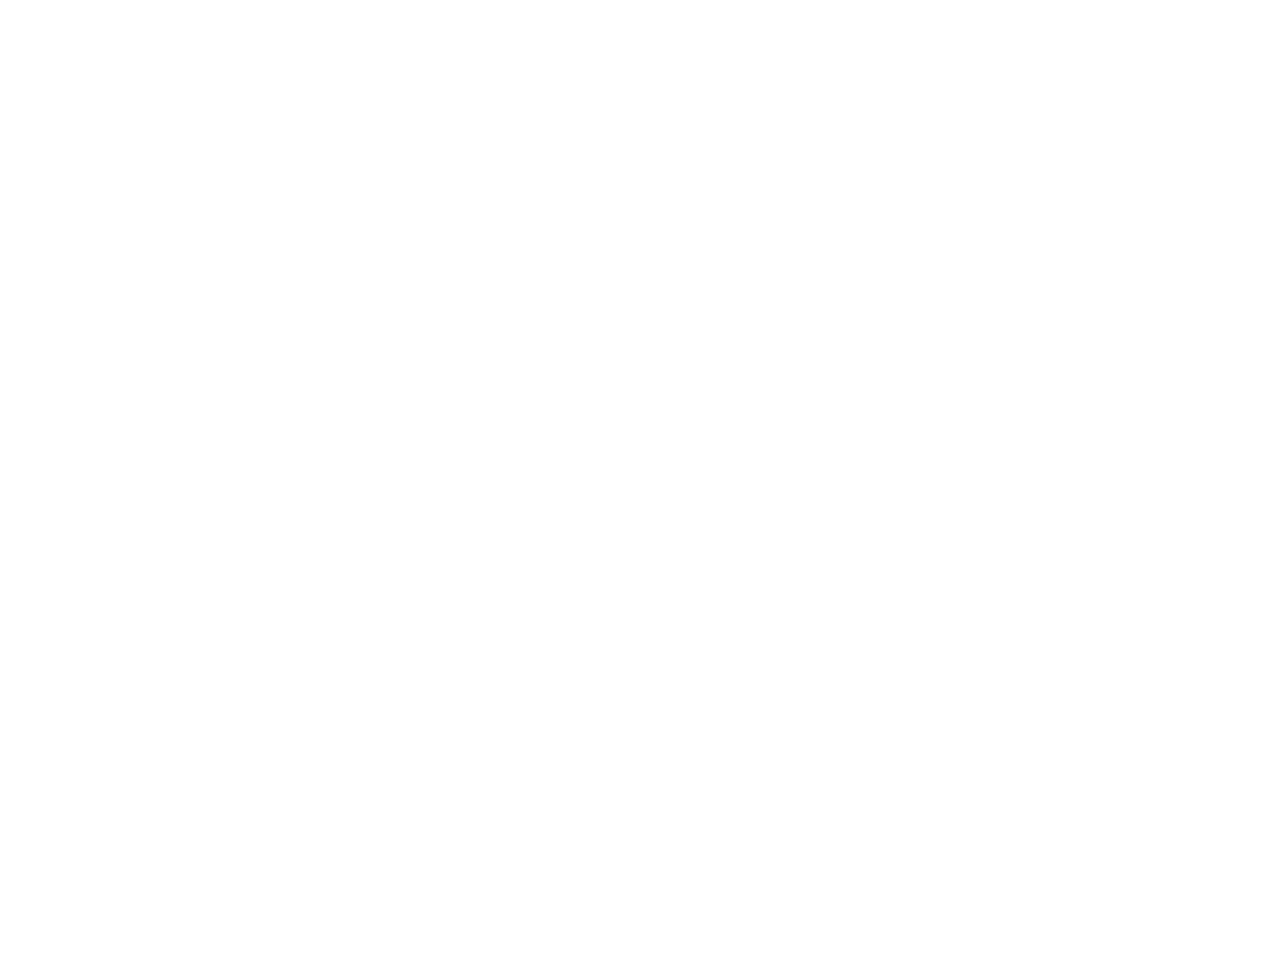
<file: service.html>
<!DOCTYPE html>
<html lang="en">

<head>
    <meta charset="utf-8">
     <title>DeStalis Michele & C - S.R.L</title>
    <meta content="width=device-width, initial-scale=1.0" name="viewport">
    <meta content="" name="keywords">
    <meta content="" name="description">

    <!-- Favicon -->
    <link href="img/favicon.ico" rel="icon">

    <!-- Google Web Fonts -->
    <link rel="preconnect" href="https://fonts.googleapis.com">
    <link rel="preconnect" href="https://fonts.gstatic.com" crossorigin>
    <link href="https://fonts.googleapis.com/css2?family=Heebo:wght@400;500;600&family=Inter:wght@700;800&display=swap" rel="stylesheet"> 

    <!-- Icon Font Stylesheet -->
    <link href="https://cdnjs.cloudflare.com/ajax/libs/font-awesome/5.10.0/css/all.min.css" rel="stylesheet">
    <link href="https://cdn.jsdelivr.net/npm/bootstrap-icons@1.4.1/font/bootstrap-icons.css" rel="stylesheet">

    <!-- Libraries Stylesheet -->
    <link href="lib/animate/animate.min.css" rel="stylesheet">
    <link href="lib/owlcarousel/assets/owl.carousel.min.css" rel="stylesheet">

    <!-- Customized Bootstrap Stylesheet -->
    <link href="css/bootstrap.min.css" rel="stylesheet">

    <!-- Template Stylesheet -->
    <link href="css/style.css" rel="stylesheet">
</head>

<body>
    <div class="container-xxl bg-white p-0">
        <!-- Spinner Start -->
        <div id="spinner" class="show bg-white position-fixed translate-middle w-100 vh-100 top-50 start-50 d-flex align-items-center justify-content-center">
            <div class="spinner-border text-primary" style="width: 3rem; height: 3rem;" role="status">
                <span class="sr-only">Loading...</span>
            </div>
        </div>
        <!-- Spinner End -->


        <!-- Navbar & Hero Start -->
        <div class="container-xxl position-relative p-0">
            <nav class="navbar navbar-expand-lg navbar-light px-4 px-lg-5 py-3 py-lg-0">
                <a href="index.html" class="navbar-brand p-0">
                    <h1 class="m-0">BizConsult</h1>
                    <!-- <img src="img/logo.png" alt="Logo"> -->
                </a>
                <button class="navbar-toggler" type="button" data-bs-toggle="collapse" data-bs-target="#navbarCollapse">
                    <span class="fa fa-bars"></span>
                </button>
                <div class="collapse navbar-collapse" id="navbarCollapse">
                    <div class="navbar-nav ms-auto py-0">
                        <a href="index.html" class="nav-item nav-link">Home</a>
                        <a href="azienda.html" class="nav-item nav-link">azienda</a>
                        <a href="service.html" class="nav-item nav-link active">Service</a>
                        <div class="nav-item dropdown">
                            <a href="#" class="nav-link dropdown-toggle" data-bs-toggle="dropdown">Pages</a>
                            <div class="dropdown-menu m-0">
                                <a href="feature.html" class="dropdown-item">Features</a>
                                <a href="quote.html" class="dropdown-item">Free Quote</a>
                                <a href="team.html" class="dropdown-item">Our Team</a>
                                <a href="testimonial.html" class="dropdown-item">Testimonial</a>
                                <a href="404.html" class="dropdown-item">404 Page</a>
                            </div>
                        </div>
                        <a href="contact.html" class="nav-item nav-link">Contact</a>
                    </div>
                    <a href="" class="btn btn-light rounded-pill text-primary py-2 px-4 ms-lg-5">Free Quote</a>
                </div>
            </nav>

            <div class="container-xxl bg-primary page-header">
                <div class="container text-center">
                    <h1 class="text-white animated zoomIn mb-3">Services</h1>
                    <nav aria-label="breadcrumb">
                        <ol class="breadcrumb justify-content-center">
                            <li class="breadcrumb-item"><a class="text-white" href="#">Home</a></li>
                            <li class="breadcrumb-item"><a class="text-white" href="#">Pages</a></li>
                            <li class="breadcrumb-item text-white active" aria-current="page">Services</li>
                        </ol>
                    </nav>
                </div>
            </div>
        </div>
        <!-- Navbar & Hero End -->


        <!-- Service Start -->
        <div class="container-xxl py-6">
            <div class="container">
                <div class="mx-auto text-center wow fadeInUp" data-wow-delay="0.1s" style="max-width: 600px;">
                    <div class="d-inline-block border rounded-pill text-primary px-4 mb-3">Our Services</div>
                    <h2 class="mb-5">We Provide Solutions On Your Business</h2>
                </div>
                <div class="row g-4">
                    <div class="col-lg-4 col-md-6 wow fadeInUp" data-wow-delay="0.1s">
                        <div class="service-item rounded h-100">
                            <div class="d-flex justify-content-between">
                                <div class="service-icon">
                                    <i class="fa fa-user-tie fa-2x"></i>
                                </div>
                                <a class="service-btn" href="">
                                    <i class="fa fa-link fa-2x"></i>
                                </a>
                            </div>
                            <div class="p-5">
                                <h5 class="mb-3">Business Research</h5>
                                <span>Erat ipsum justo amet duo et elitr dolor, est duo duo eos lorem sed diam stet diam sed stet lorem.</span>
                            </div>
                        </div>
                    </div>
                    <div class="col-lg-4 col-md-6 wow fadeInUp" data-wow-delay="0.3s">
                        <div class="service-item rounded h-100">
                            <div class="d-flex justify-content-between">
                                <div class="service-icon">
                                    <i class="fa fa-chart-pie fa-2x"></i>
                                </div>
                                <a class="service-btn" href="">
                                    <i class="fa fa-link fa-2x"></i>
                                </a>
                            </div>
                            <div class="p-5">
                                <h5 class="mb-3">Stretagic Planning</h5>
                                <span>Erat ipsum justo amet duo et elitr dolor, est duo duo eos lorem sed diam stet diam sed stet lorem.</span>
                            </div>
                        </div>
                    </div>
                    <div class="col-lg-4 col-md-6 wow fadeInUp" data-wow-delay="0.6s">
                        <div class="service-item rounded h-100">
                            <div class="d-flex justify-content-between">
                                <div class="service-icon">
                                    <i class="fa fa-chart-line fa-2x"></i>
                                </div>
                                <a class="service-btn" href="">
                                    <i class="fa fa-link fa-2x"></i>
                                </a>
                            </div>
                            <div class="p-5">
                                <h5 class="mb-3">Market Analysis</h5>
                                <span>Erat ipsum justo amet duo et elitr dolor, est duo duo eos lorem sed diam stet diam sed stet lorem.</span>
                            </div>
                        </div>
                    </div>
                    <div class="col-lg-4 col-md-6 wow fadeInUp" data-wow-delay="0.1s">
                        <div class="service-item rounded h-100">
                            <div class="d-flex justify-content-between">
                                <div class="service-icon">
                                    <i class="fa fa-chart-area fa-2x"></i>
                                </div>
                                <a class="service-btn" href="">
                                    <i class="fa fa-link fa-2x"></i>
                                </a>
                            </div>
                            <div class="p-5">
                                <h5 class="mb-3">Financial Analaysis</h5>
                                <span>Erat ipsum justo amet duo et elitr dolor, est duo duo eos lorem sed diam stet diam sed stet lorem.</span>
                            </div>
                        </div>
                    </div>
                    <div class="col-lg-4 col-md-6 wow fadeInUp" data-wow-delay="0.3s">
                        <div class="service-item rounded h-100">
                            <div class="d-flex justify-content-between">
                                <div class="service-icon">
                                    <i class="fa fa-balance-scale fa-2x"></i>
                                </div>
                                <a class="service-btn" href="">
                                    <i class="fa fa-link fa-2x"></i>
                                </a>
                            </div>
                            <div class="p-5">
                                <h5 class="mb-3">legal Advisory</h5>
                                <span>Erat ipsum justo amet duo et elitr dolor, est duo duo eos lorem sed diam stet diam sed stet lorem.</span>
                            </div>
                        </div>
                    </div>
                    <div class="col-lg-4 col-md-6 wow fadeInUp" data-wow-delay="0.6s">
                        <div class="service-item rounded h-100">
                            <div class="d-flex justify-content-between">
                                <div class="service-icon">
                                    <i class="fa fa-house-damage fa-2x"></i>
                                </div>
                                <a class="service-btn" href="">
                                    <i class="fa fa-link fa-2x"></i>
                                </a>
                            </div>
                            <div class="p-5">
                                <h5 class="mb-3">Tax & Insurance</h5>
                                <span>Erat ipsum justo amet duo et elitr dolor, est duo duo eos lorem sed diam stet diam sed stet lorem.</span>
                            </div>
                        </div>
                    </div>
                </div>
            </div>
        </div>
        <!-- Service End -->


        <!-- Testimonial Start -->
        <div class="container-xxl py-6">
            <div class="container">
                <div class="mx-auto text-center wow fadeInUp" data-wow-delay="0.1s" style="max-width: 600px;">
                    <div class="d-inline-block border rounded-pill text-primary px-4 mb-3">Testimonial</div>
                    <h2 class="mb-5">What Our Clients Say!</h2>
                </div>
                <div class="owl-carousel testimonial-carousel wow fadeInUp" data-wow-delay="0.1s">
                    <div class="testimonial-item rounded p-4">
                        <i class="fa fa-quote-left fa-2x text-primary mb-3"></i>
                        <p>Dolor et eos labore, stet justo sed est sed. Diam sed sed dolor stet amet eirmod eos labore diam</p>
                        <div class="d-flex align-items-center">
                            <img class="img-fluid flex-shrink-0 rounded-circle" src="img/testimonial-1.jpg">
                            <div class="ps-3">
                                <h6 class="mb-1">Client Name</h6>
                                <small>Profession</small>
                            </div>
                        </div>
                    </div>
                    <div class="testimonial-item rounded p-4">
                        <i class="fa fa-quote-left fa-2x text-primary mb-3"></i>
                        <p>Dolor et eos labore, stet justo sed est sed. Diam sed sed dolor stet amet eirmod eos labore diam</p>
                        <div class="d-flex align-items-center">
                            <img class="img-fluid flex-shrink-0 rounded-circle" src="img/testimonial-2.jpg">
                            <div class="ps-3">
                                <h6 class="mb-1">Client Name</h6>
                                <small>Profession</small>
                            </div>
                        </div>
                    </div>
                    <div class="testimonial-item rounded p-4">
                        <i class="fa fa-quote-left fa-2x text-primary mb-3"></i>
                        <p>Dolor et eos labore, stet justo sed est sed. Diam sed sed dolor stet amet eirmod eos labore diam</p>
                        <div class="d-flex align-items-center">
                            <img class="img-fluid flex-shrink-0 rounded-circle" src="img/testimonial-3.jpg">
                            <div class="ps-3">
                                <h6 class="mb-1">Client Name</h6>
                                <small>Profession</small>
                            </div>
                        </div>
                    </div>
                    <div class="testimonial-item rounded p-4">
                        <i class="fa fa-quote-left fa-2x text-primary mb-3"></i>
                        <p>Dolor et eos labore, stet justo sed est sed. Diam sed sed dolor stet amet eirmod eos labore diam</p>
                        <div class="d-flex align-items-center">
                            <img class="img-fluid flex-shrink-0 rounded-circle" src="img/testimonial-4.jpg">
                            <div class="ps-3">
                                <h6 class="mb-1">Client Name</h6>
                                <small>Profession</small>
                            </div>
                        </div>
                    </div>
                </div>
            </div>
        </div>
        <!-- Testimonial End -->
        

        <!-- Footer Start -->
        <div class="container-fluid bg-dark text-light footer pt-5 wow fadeIn" data-wow-delay="0.1s" style="margin-top: 6rem;">
            <div class="container py-5">
                <div class="row g-5">
                    <div class="col-md-6 col-lg-3">
                        <h5 class="text-white mb-4">Get In Touch</h5>
                        <p><i class="fa fa-map-marker-alt me-3"></i>123 Street, New York, USA</p>
                        <p><i class="fa fa-phone-alt me-3"></i>+012 345 67890</p>
                        <p><i class="fa fa-envelope me-3"></i>info@example.com</p>
                        <div class="d-flex pt-2">
                            <a class="btn btn-outline-light btn-social" href=""><i class="fab fa-twitter"></i></a>
                            <a class="btn btn-outline-light btn-social" href=""><i class="fab fa-facebook-f"></i></a>
                            <a class="btn btn-outline-light btn-social" href=""><i class="fab fa-youtube"></i></a>
                            <a class="btn btn-outline-light btn-social" href=""><i class="fab fa-instagram"></i></a>
                            <a class="btn btn-outline-light btn-social" href=""><i class="fab fa-linkedin-in"></i></a>
                        </div>
                    </div>
                    <div class="col-md-6 col-lg-3">
                        <h5 class="text-white mb-4">Quick Link</h5>
                        <a class="btn btn-link" href="">azienda Us</a>
                        <a class="btn btn-link" href="">Contact Us</a>
                        <a class="btn btn-link" href="">Privacy Policy</a>
                        <a class="btn btn-link" href="">Terms & Condition</a>
                        <a class="btn btn-link" href="">Career</a>
                    </div>
                    <div class="col-md-6 col-lg-3">
                        <h5 class="text-white mb-4">Popular Link</h5>
                        <a class="btn btn-link" href="">azienda Us</a>
                        <a class="btn btn-link" href="">Contact Us</a>
                        <a class="btn btn-link" href="">Privacy Policy</a>
                        <a class="btn btn-link" href="">Terms & Condition</a>
                        <a class="btn btn-link" href="">Career</a>
                    </div>
                    <div class="col-md-6 col-lg-3">
                        <h5 class="text-white mb-4">Newsletter</h5>
                        <p>Lorem ipsum dolor sit amet elit. Phasellus nec pretium mi. Curabitur facilisis ornare velit non vulpu</p>
                        <div class="position-relative w-100 mt-3">
                            <input class="form-control border-0 rounded-pill w-100 ps-4 pe-5" type="text" placeholder="Your Email" style="height: 48px;">
                            <button type="button" class="btn shadow-none position-absolute top-0 end-0 mt-1 me-2"><i class="fa fa-paper-plane text-primary fs-4"></i></button>
                        </div>
                    </div>
                </div>
            </div>
            <div class="container">
                <div class="copyright">
                    <div class="row">
                        <div class="col-md-6 text-center text-md-start mb-3 mb-md-0">
                            &copy; <a class="border-bottom" href="#">Your Site Name</a>, All Right Reserved. 
							
							<!--/*** This template is free as long as you keep the footer author’s credit link/attribution link/backlink. If you'd like to use the template without the footer author’s credit link/attribution link/backlink, you can purchase the Credit Removal License from "https://htmlcodex.com/credit-removal". Thank you for your support. ***/-->
							Designed By <a class="border-bottom" href="https://htmlcodex.com">HTML Codex</a>
                            <br>Distributed By: <a class="border-bottom" href="https://themewagon.com" target="_blank">ThemeWagon</a>
                        </div>
                        <div class="col-md-6 text-center text-md-end">
                            <div class="footer-menu">
                                <a href="">Home</a>
                                <a href="">Cookies</a>
                                <a href="">Help</a>
                                <a href="">FQAs</a>
                            </div>
                        </div>
                    </div>
                </div>
            </div>
        </div>
        <!-- Footer End -->


        <!-- Back to Top -->
        <a href="#" class="btn btn-lg btn-primary btn-lg-square back-to-top"><i class="bi bi-arrow-up"></i></a>
    </div>

    <!-- JavaScript Libraries -->
    <script src="https://code.jquery.com/jquery-3.4.1.min.js"></script>
    <script src="https://cdn.jsdelivr.net/npm/bootstrap@5.0.0/dist/js/bootstrap.bundle.min.js"></script>
    <script src="lib/wow/wow.min.js"></script>
    <script src="lib/easing/easing.min.js"></script>
    <script src="lib/waypoints/waypoints.min.js"></script>
    <script src="lib/owlcarousel/owl.carousel.min.js"></script>

    <!-- Template Javascript -->
    <script src="js/main.js"></script>
</body>

</html>
</file>
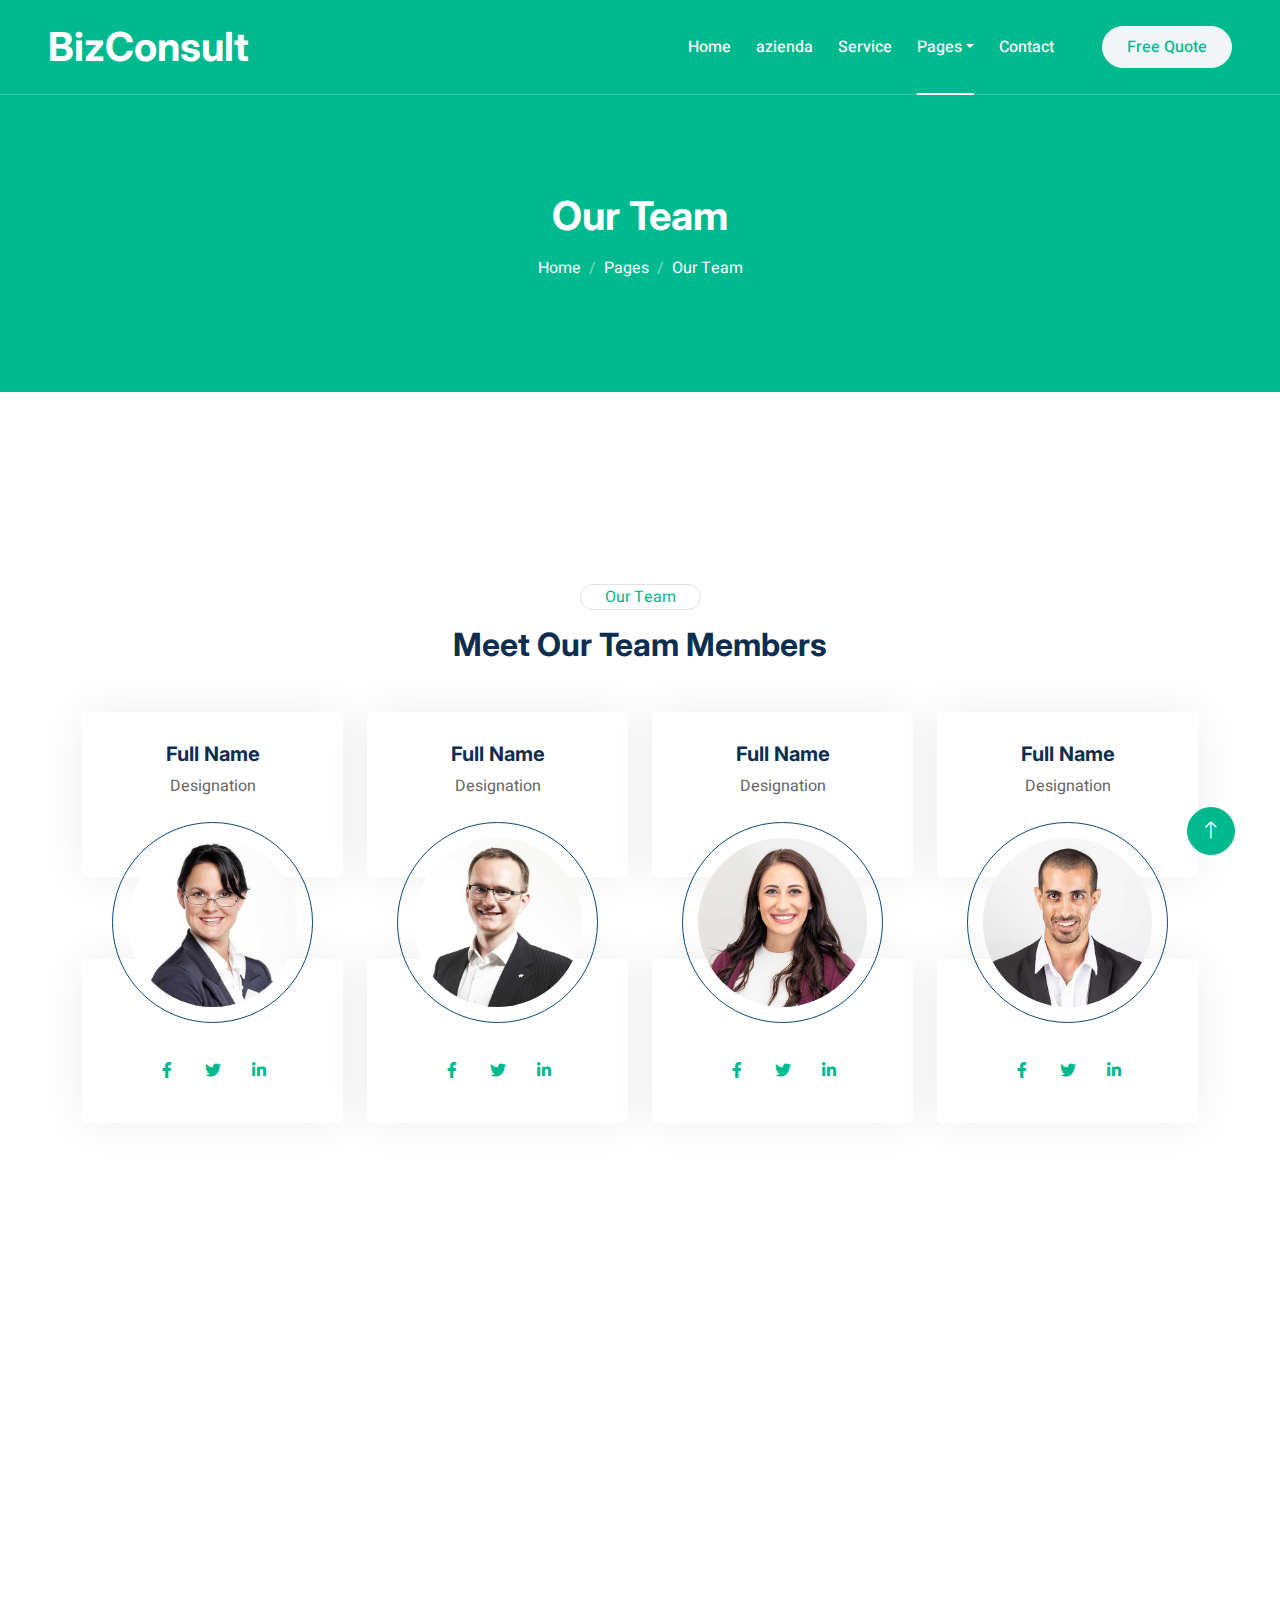
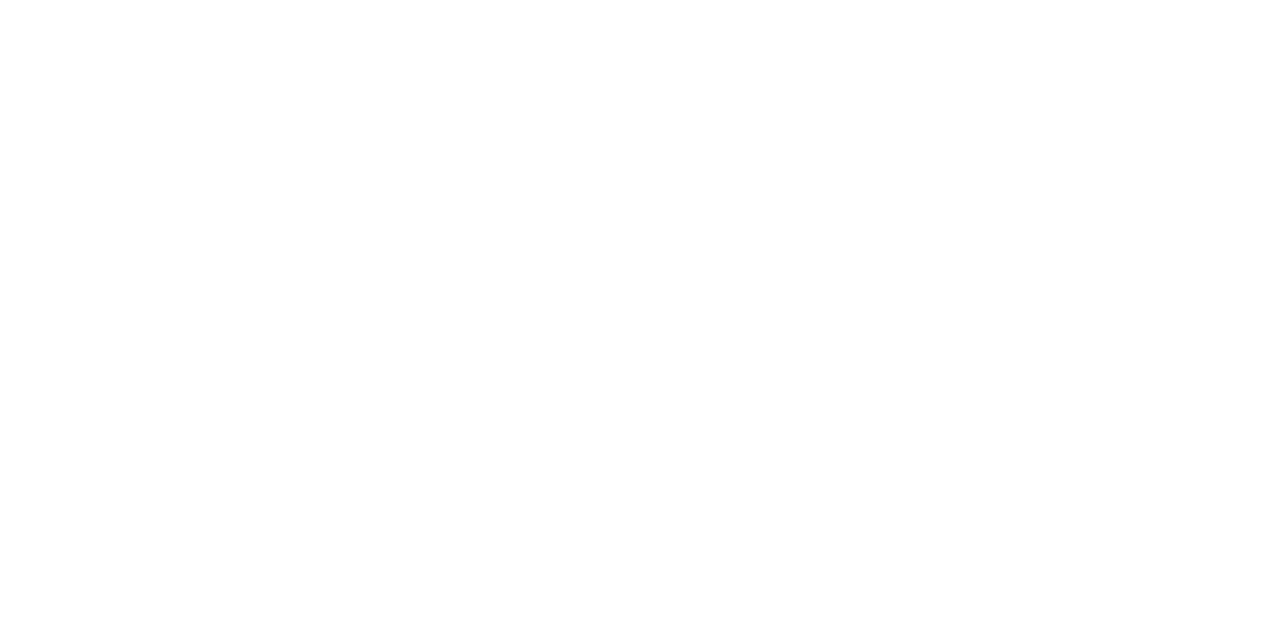
<file: team.html>
<!DOCTYPE html>
<html lang="en">

<head>
    <meta charset="utf-8">
     <title>DeStalis Michele & C - S.R.L</title>
    <meta content="width=device-width, initial-scale=1.0" name="viewport">
    <meta content="" name="keywords">
    <meta content="" name="description">

    <!-- Favicon -->
    <link href="img/favicon.ico" rel="icon">

    <!-- Google Web Fonts -->
    <link rel="preconnect" href="https://fonts.googleapis.com">
    <link rel="preconnect" href="https://fonts.gstatic.com" crossorigin>
    <link href="https://fonts.googleapis.com/css2?family=Heebo:wght@400;500;600&family=Inter:wght@700;800&display=swap" rel="stylesheet"> 

    <!-- Icon Font Stylesheet -->
    <link href="https://cdnjs.cloudflare.com/ajax/libs/font-awesome/5.10.0/css/all.min.css" rel="stylesheet">
    <link href="https://cdn.jsdelivr.net/npm/bootstrap-icons@1.4.1/font/bootstrap-icons.css" rel="stylesheet">

    <!-- Libraries Stylesheet -->
    <link href="lib/animate/animate.min.css" rel="stylesheet">
    <link href="lib/owlcarousel/assets/owl.carousel.min.css" rel="stylesheet">

    <!-- Customized Bootstrap Stylesheet -->
    <link href="css/bootstrap.min.css" rel="stylesheet">

    <!-- Template Stylesheet -->
    <link href="css/style.css" rel="stylesheet">
</head>

<body>
    <div class="container-xxl bg-white p-0">
        <!-- Spinner Start -->
        <div id="spinner" class="show bg-white position-fixed translate-middle w-100 vh-100 top-50 start-50 d-flex align-items-center justify-content-center">
            <div class="spinner-border text-primary" style="width: 3rem; height: 3rem;" role="status">
                <span class="sr-only">Loading...</span>
            </div>
        </div>
        <!-- Spinner End -->


        <!-- Navbar & Hero Start -->
        <div class="container-xxl position-relative p-0">
            <nav class="navbar navbar-expand-lg navbar-light px-4 px-lg-5 py-3 py-lg-0">
                <a href="index.html" class="navbar-brand p-0">
                    <h1 class="m-0">BizConsult</h1>
                    <!-- <img src="img/logo.png" alt="Logo"> -->
                </a>
                <button class="navbar-toggler" type="button" data-bs-toggle="collapse" data-bs-target="#navbarCollapse">
                    <span class="fa fa-bars"></span>
                </button>
                <div class="collapse navbar-collapse" id="navbarCollapse">
                    <div class="navbar-nav ms-auto py-0">
                        <a href="index.html" class="nav-item nav-link">Home</a>
                        <a href="azienda.html" class="nav-item nav-link">azienda</a>
                        <a href="service.html" class="nav-item nav-link">Service</a>
                        <div class="nav-item dropdown">
                            <a href="#" class="nav-link dropdown-toggle active" data-bs-toggle="dropdown">Pages</a>
                            <div class="dropdown-menu m-0">
                                <a href="feature.html" class="dropdown-item">Features</a>
                                <a href="quote.html" class="dropdown-item">Free Quote</a>
                                <a href="team.html" class="dropdown-item active">Our Team</a>
                                <a href="testimonial.html" class="dropdown-item">Testimonial</a>
                                <a href="404.html" class="dropdown-item">404 Page</a>
                            </div>
                        </div>
                        <a href="contact.html" class="nav-item nav-link">Contact</a>
                    </div>
                    <a href="" class="btn btn-light rounded-pill text-primary py-2 px-4 ms-lg-5">Free Quote</a>
                </div>
            </nav>

            <div class="container-xxl bg-primary page-header">
                <div class="container text-center">
                    <h1 class="text-white animated zoomIn mb-3">Our Team</h1>
                    <nav aria-label="breadcrumb">
                        <ol class="breadcrumb justify-content-center">
                            <li class="breadcrumb-item"><a class="text-white" href="#">Home</a></li>
                            <li class="breadcrumb-item"><a class="text-white" href="#">Pages</a></li>
                            <li class="breadcrumb-item text-white active" aria-current="page">Our Team</li>
                        </ol>
                    </nav>
                </div>
            </div>
        </div>
        <!-- Navbar & Hero End -->


        <!-- Team Start -->
        <div class="container-xxl py-6">
            <div class="container">
                <div class="mx-auto text-center wow fadeInUp" data-wow-delay="0.1s" style="max-width: 600px;">
                    <div class="d-inline-block border rounded-pill text-primary px-4 mb-3">Our Team</div>
                    <h2 class="mb-5">Meet Our Team Members</h2>
                </div>
                <div class="row g-4">
                    <div class="col-lg-3 col-md-6 wow fadeInUp" data-wow-delay="0.1s">
                        <div class="team-item">
                            <h5>Full Name</h5>
                            <p class="mb-4">Designation</p>
                            <img class="img-fluid rounded-circle w-100 mb-4" src="img/team-1.jpg" alt="">
                            <div class="d-flex justify-content-center">
                                <a class="btn btn-square text-primary bg-white m-1" href=""><i class="fab fa-facebook-f"></i></a>
                                <a class="btn btn-square text-primary bg-white m-1" href=""><i class="fab fa-twitter"></i></a>
                                <a class="btn btn-square text-primary bg-white m-1" href=""><i class="fab fa-linkedin-in"></i></a>
                            </div>
                        </div>
                    </div>
                    <div class="col-lg-3 col-md-6 wow fadeInUp" data-wow-delay="0.3s">
                        <div class="team-item">
                            <h5>Full Name</h5>
                            <p class="mb-4">Designation</p>
                            <img class="img-fluid rounded-circle w-100 mb-4" src="img/team-2.jpg" alt="">
                            <div class="d-flex justify-content-center">
                                <a class="btn btn-square text-primary bg-white m-1" href=""><i class="fab fa-facebook-f"></i></a>
                                <a class="btn btn-square text-primary bg-white m-1" href=""><i class="fab fa-twitter"></i></a>
                                <a class="btn btn-square text-primary bg-white m-1" href=""><i class="fab fa-linkedin-in"></i></a>
                            </div>
                        </div>
                    </div>
                    <div class="col-lg-3 col-md-6 wow fadeInUp" data-wow-delay="0.5s">
                        <div class="team-item">
                            <h5>Full Name</h5>
                            <p class="mb-4">Designation</p>
                            <img class="img-fluid rounded-circle w-100 mb-4" src="img/team-3.jpg" alt="">
                            <div class="d-flex justify-content-center">
                                <a class="btn btn-square text-primary bg-white m-1" href=""><i class="fab fa-facebook-f"></i></a>
                                <a class="btn btn-square text-primary bg-white m-1" href=""><i class="fab fa-twitter"></i></a>
                                <a class="btn btn-square text-primary bg-white m-1" href=""><i class="fab fa-linkedin-in"></i></a>
                            </div>
                        </div>
                    </div>
                    <div class="col-lg-3 col-md-6 wow fadeInUp" data-wow-delay="0.7s">
                        <div class="team-item">
                            <h5>Full Name</h5>
                            <p class="mb-4">Designation</p>
                            <img class="img-fluid rounded-circle w-100 mb-4" src="img/team-4.jpg" alt="">
                            <div class="d-flex justify-content-center">
                                <a class="btn btn-square text-primary bg-white m-1" href=""><i class="fab fa-facebook-f"></i></a>
                                <a class="btn btn-square text-primary bg-white m-1" href=""><i class="fab fa-twitter"></i></a>
                                <a class="btn btn-square text-primary bg-white m-1" href=""><i class="fab fa-linkedin-in"></i></a>
                            </div>
                        </div>
                    </div>
                    <div class="col-lg-3 col-md-6 wow fadeInUp" data-wow-delay="0.1s">
                        <div class="team-item">
                            <h5>Full Name</h5>
                            <p class="mb-4">Designation</p>
                            <img class="img-fluid rounded-circle w-100 mb-4" src="img/team-2.jpg" alt="">
                            <div class="d-flex justify-content-center">
                                <a class="btn btn-square text-primary bg-white m-1" href=""><i class="fab fa-facebook-f"></i></a>
                                <a class="btn btn-square text-primary bg-white m-1" href=""><i class="fab fa-twitter"></i></a>
                                <a class="btn btn-square text-primary bg-white m-1" href=""><i class="fab fa-linkedin-in"></i></a>
                            </div>
                        </div>
                    </div>
                    <div class="col-lg-3 col-md-6 wow fadeInUp" data-wow-delay="0.3s">
                        <div class="team-item">
                            <h5>Full Name</h5>
                            <p class="mb-4">Designation</p>
                            <img class="img-fluid rounded-circle w-100 mb-4" src="img/team-3.jpg" alt="">
                            <div class="d-flex justify-content-center">
                                <a class="btn btn-square text-primary bg-white m-1" href=""><i class="fab fa-facebook-f"></i></a>
                                <a class="btn btn-square text-primary bg-white m-1" href=""><i class="fab fa-twitter"></i></a>
                                <a class="btn btn-square text-primary bg-white m-1" href=""><i class="fab fa-linkedin-in"></i></a>
                            </div>
                        </div>
                    </div>
                    <div class="col-lg-3 col-md-6 wow fadeInUp" data-wow-delay="0.5s">
                        <div class="team-item">
                            <h5>Full Name</h5>
                            <p class="mb-4">Designation</p>
                            <img class="img-fluid rounded-circle w-100 mb-4" src="img/team-4.jpg" alt="">
                            <div class="d-flex justify-content-center">
                                <a class="btn btn-square text-primary bg-white m-1" href=""><i class="fab fa-facebook-f"></i></a>
                                <a class="btn btn-square text-primary bg-white m-1" href=""><i class="fab fa-twitter"></i></a>
                                <a class="btn btn-square text-primary bg-white m-1" href=""><i class="fab fa-linkedin-in"></i></a>
                            </div>
                        </div>
                    </div>
                    <div class="col-lg-3 col-md-6 wow fadeInUp" data-wow-delay="0.7s">
                        <div class="team-item">
                            <h5>Full Name</h5>
                            <p class="mb-4">Designation</p>
                            <img class="img-fluid rounded-circle w-100 mb-4" src="img/team-1.jpg" alt="">
                            <div class="d-flex justify-content-center">
                                <a class="btn btn-square text-primary bg-white m-1" href=""><i class="fab fa-facebook-f"></i></a>
                                <a class="btn btn-square text-primary bg-white m-1" href=""><i class="fab fa-twitter"></i></a>
                                <a class="btn btn-square text-primary bg-white m-1" href=""><i class="fab fa-linkedin-in"></i></a>
                            </div>
                        </div>
                    </div>
                </div>
            </div>
        </div>
        <!-- Team End -->
        

        <!-- Footer Start -->
        <div class="container-fluid bg-dark text-light footer pt-5 wow fadeIn" data-wow-delay="0.1s" style="margin-top: 6rem;">
            <div class="container py-5">
                <div class="row g-5">
                    <div class="col-md-6 col-lg-3">
                        <h5 class="text-white mb-4">Get In Touch</h5>
                        <p><i class="fa fa-map-marker-alt me-3"></i>123 Street, New York, USA</p>
                        <p><i class="fa fa-phone-alt me-3"></i>+012 345 67890</p>
                        <p><i class="fa fa-envelope me-3"></i>info@example.com</p>
                        <div class="d-flex pt-2">
                            <a class="btn btn-outline-light btn-social" href=""><i class="fab fa-twitter"></i></a>
                            <a class="btn btn-outline-light btn-social" href=""><i class="fab fa-facebook-f"></i></a>
                            <a class="btn btn-outline-light btn-social" href=""><i class="fab fa-youtube"></i></a>
                            <a class="btn btn-outline-light btn-social" href=""><i class="fab fa-instagram"></i></a>
                            <a class="btn btn-outline-light btn-social" href=""><i class="fab fa-linkedin-in"></i></a>
                        </div>
                    </div>
                    <div class="col-md-6 col-lg-3">
                        <h5 class="text-white mb-4">Quick Link</h5>
                        <a class="btn btn-link" href="">azienda Us</a>
                        <a class="btn btn-link" href="">Contact Us</a>
                        <a class="btn btn-link" href="">Privacy Policy</a>
                        <a class="btn btn-link" href="">Terms & Condition</a>
                        <a class="btn btn-link" href="">Career</a>
                    </div>
                    <div class="col-md-6 col-lg-3">
                        <h5 class="text-white mb-4">Popular Link</h5>
                        <a class="btn btn-link" href="">azienda Us</a>
                        <a class="btn btn-link" href="">Contact Us</a>
                        <a class="btn btn-link" href="">Privacy Policy</a>
                        <a class="btn btn-link" href="">Terms & Condition</a>
                        <a class="btn btn-link" href="">Career</a>
                    </div>
                    <div class="col-md-6 col-lg-3">
                        <h5 class="text-white mb-4">Newsletter</h5>
                        <p>Lorem ipsum dolor sit amet elit. Phasellus nec pretium mi. Curabitur facilisis ornare velit non vulpu</p>
                        <div class="position-relative w-100 mt-3">
                            <input class="form-control border-0 rounded-pill w-100 ps-4 pe-5" type="text" placeholder="Your Email" style="height: 48px;">
                            <button type="button" class="btn shadow-none position-absolute top-0 end-0 mt-1 me-2"><i class="fa fa-paper-plane text-primary fs-4"></i></button>
                        </div>
                    </div>
                </div>
            </div>
            <div class="container">
                <div class="copyright">
                    <div class="row">
                        <div class="col-md-6 text-center text-md-start mb-3 mb-md-0">
                            &copy; <a class="border-bottom" href="#">Your Site Name</a>, All Right Reserved. 
							
							<!--/*** This template is free as long as you keep the footer author’s credit link/attribution link/backlink. If you'd like to use the template without the footer author’s credit link/attribution link/backlink, you can purchase the Credit Removal License from "https://htmlcodex.com/credit-removal". Thank you for your support. ***/-->
							Designed By <a class="border-bottom" href="https://htmlcodex.com">HTML Codex</a>
                            <br>Distributed By: <a class="border-bottom" href="https://themewagon.com" target="_blank">ThemeWagon</a>
                        </div>
                        <div class="col-md-6 text-center text-md-end">
                            <div class="footer-menu">
                                <a href="">Home</a>
                                <a href="">Cookies</a>
                                <a href="">Help</a>
                                <a href="">FQAs</a>
                            </div>
                        </div>
                    </div>
                </div>
            </div>
        </div>
        <!-- Footer End -->


        <!-- Back to Top -->
        <a href="#" class="btn btn-lg btn-primary btn-lg-square back-to-top"><i class="bi bi-arrow-up"></i></a>
    </div>

    <!-- JavaScript Libraries -->
    <script src="https://code.jquery.com/jquery-3.4.1.min.js"></script>
    <script src="https://cdn.jsdelivr.net/npm/bootstrap@5.0.0/dist/js/bootstrap.bundle.min.js"></script>
    <script src="lib/wow/wow.min.js"></script>
    <script src="lib/easing/easing.min.js"></script>
    <script src="lib/waypoints/waypoints.min.js"></script>
    <script src="lib/owlcarousel/owl.carousel.min.js"></script>

    <!-- Template Javascript -->
    <script src="js/main.js"></script>
</body>

</html>
</file>
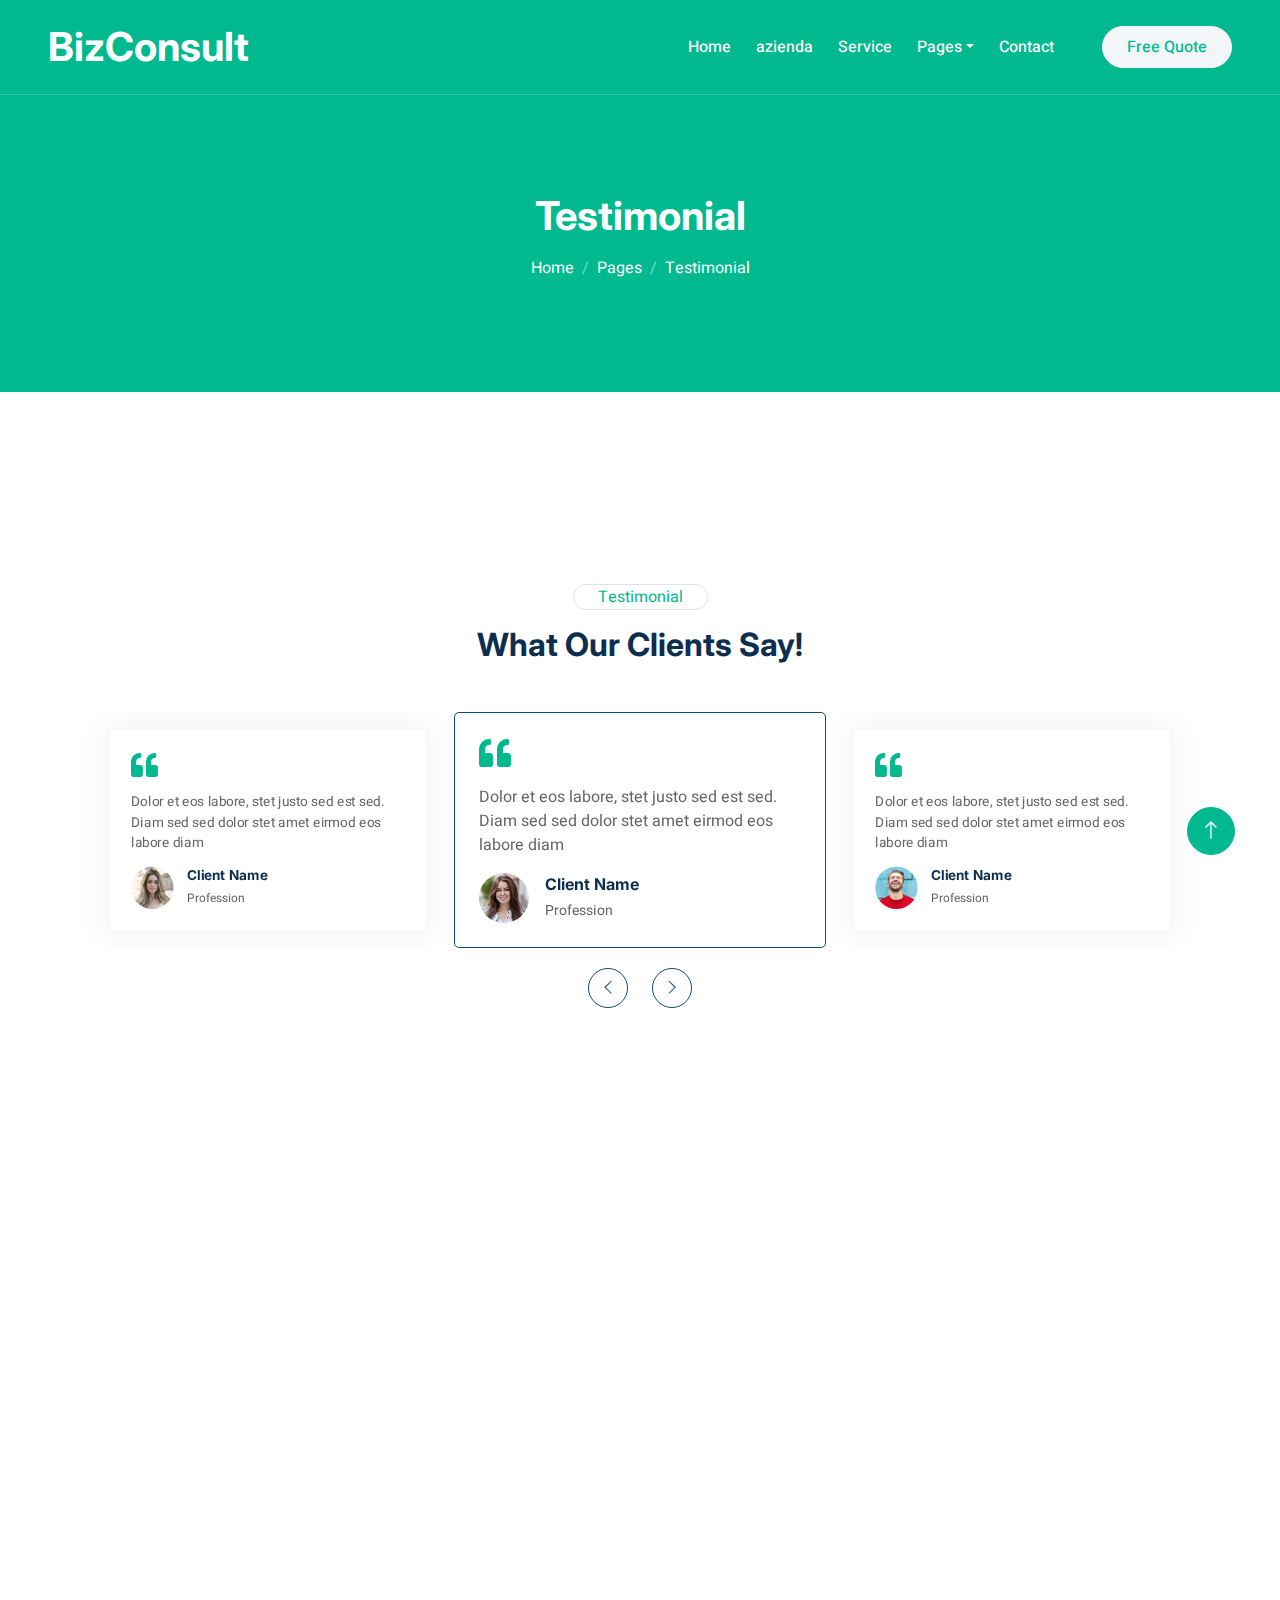
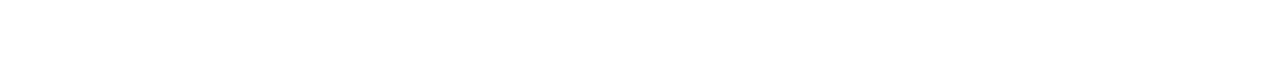
<file: testimonial.html>
<!DOCTYPE html>
<html lang="en">

<head>
    <meta charset="utf-8">
     <title>DeStalis Michele & C - S.R.L</title>
    <meta content="width=device-width, initial-scale=1.0" name="viewport">
    <meta content="" name="keywords">
    <meta content="" name="description">

    <!-- Favicon -->
    <link href="img/favicon.ico" rel="icon">

    <!-- Google Web Fonts -->
    <link rel="preconnect" href="https://fonts.googleapis.com">
    <link rel="preconnect" href="https://fonts.gstatic.com" crossorigin>
    <link href="https://fonts.googleapis.com/css2?family=Heebo:wght@400;500;600&family=Inter:wght@700;800&display=swap" rel="stylesheet"> 

    <!-- Icon Font Stylesheet -->
    <link href="https://cdnjs.cloudflare.com/ajax/libs/font-awesome/5.10.0/css/all.min.css" rel="stylesheet">
    <link href="https://cdn.jsdelivr.net/npm/bootstrap-icons@1.4.1/font/bootstrap-icons.css" rel="stylesheet">

    <!-- Libraries Stylesheet -->
    <link href="lib/animate/animate.min.css" rel="stylesheet">
    <link href="lib/owlcarousel/assets/owl.carousel.min.css" rel="stylesheet">

    <!-- Customized Bootstrap Stylesheet -->
    <link href="css/bootstrap.min.css" rel="stylesheet">

    <!-- Template Stylesheet -->
    <link href="css/style.css" rel="stylesheet">
</head>

<body>
    <div class="container-xxl bg-white p-0">
        <!-- Spinner Start -->
        <div id="spinner" class="show bg-white position-fixed translate-middle w-100 vh-100 top-50 start-50 d-flex align-items-center justify-content-center">
            <div class="spinner-border text-primary" style="width: 3rem; height: 3rem;" role="status">
                <span class="sr-only">Loading...</span>
            </div>
        </div>
        <!-- Spinner End -->


        <!-- Navbar & Hero Start -->
        <div class="container-xxl position-relative p-0">
            <nav class="navbar navbar-expand-lg navbar-light px-4 px-lg-5 py-3 py-lg-0">
                <a href="index.html" class="navbar-brand p-0">
                    <h1 class="m-0">BizConsult</h1>
                    <!-- <img src="img/logo.png" alt="Logo"> -->
                </a>
                <button class="navbar-toggler" type="button" data-bs-toggle="collapse" data-bs-target="#navbarCollapse">
                    <span class="fa fa-bars"></span>
                </button>
                <div class="collapse navbar-collapse" id="navbarCollapse">
                    <div class="navbar-nav ms-auto py-0">
                        <a href="index.html" class="nav-item nav-link">Home</a>
                        <a href="azienda.html" class="nav-item nav-link">azienda</a>
                        <a href="service.html" class="nav-item nav-link">Service</a>
                        <div class="nav-item dropdown">
                            <a href="#" class="nav-link dropdown-toggle" data-bs-toggle="dropdown">Pages</a>
                            <div class="dropdown-menu m-0">
                                <a href="feature.html" class="dropdown-item">Features</a>
                                <a href="quote.html" class="dropdown-item">Free Quote</a>
                                <a href="team.html" class="dropdown-item">Our Team</a>
                                <a href="testimonial.html" class="dropdown-item active">Testimonial</a>
                                <a href="404.html" class="dropdown-item">404 Page</a>
                            </div>
                        </div>
                        <a href="contact.html" class="nav-item nav-link">Contact</a>
                    </div>
                    <a href="" class="btn btn-light rounded-pill text-primary py-2 px-4 ms-lg-5">Free Quote</a>
                </div>
            </nav>

            <div class="container-xxl bg-primary page-header">
                <div class="container text-center">
                    <h1 class="text-white animated zoomIn mb-3">Testimonial</h1>
                    <nav aria-label="breadcrumb">
                        <ol class="breadcrumb justify-content-center">
                            <li class="breadcrumb-item"><a class="text-white" href="#">Home</a></li>
                            <li class="breadcrumb-item"><a class="text-white" href="#">Pages</a></li>
                            <li class="breadcrumb-item text-white active" aria-current="page">Testimonial</li>
                        </ol>
                    </nav>
                </div>
            </div>
        </div>
        <!-- Navbar & Hero End -->


        <!-- Testimonial Start -->
        <div class="container-xxl py-6">
            <div class="container">
                <div class="mx-auto text-center wow fadeInUp" data-wow-delay="0.1s" style="max-width: 600px;">
                    <div class="d-inline-block border rounded-pill text-primary px-4 mb-3">Testimonial</div>
                    <h2 class="mb-5">What Our Clients Say!</h2>
                </div>
                <div class="owl-carousel testimonial-carousel wow fadeInUp" data-wow-delay="0.1s">
                    <div class="testimonial-item rounded p-4">
                        <i class="fa fa-quote-left fa-2x text-primary mb-3"></i>
                        <p>Dolor et eos labore, stet justo sed est sed. Diam sed sed dolor stet amet eirmod eos labore diam</p>
                        <div class="d-flex align-items-center">
                            <img class="img-fluid flex-shrink-0 rounded-circle" src="img/testimonial-1.jpg">
                            <div class="ps-3">
                                <h6 class="mb-1">Client Name</h6>
                                <small>Profession</small>
                            </div>
                        </div>
                    </div>
                    <div class="testimonial-item rounded p-4">
                        <i class="fa fa-quote-left fa-2x text-primary mb-3"></i>
                        <p>Dolor et eos labore, stet justo sed est sed. Diam sed sed dolor stet amet eirmod eos labore diam</p>
                        <div class="d-flex align-items-center">
                            <img class="img-fluid flex-shrink-0 rounded-circle" src="img/testimonial-2.jpg">
                            <div class="ps-3">
                                <h6 class="mb-1">Client Name</h6>
                                <small>Profession</small>
                            </div>
                        </div>
                    </div>
                    <div class="testimonial-item rounded p-4">
                        <i class="fa fa-quote-left fa-2x text-primary mb-3"></i>
                        <p>Dolor et eos labore, stet justo sed est sed. Diam sed sed dolor stet amet eirmod eos labore diam</p>
                        <div class="d-flex align-items-center">
                            <img class="img-fluid flex-shrink-0 rounded-circle" src="img/testimonial-3.jpg">
                            <div class="ps-3">
                                <h6 class="mb-1">Client Name</h6>
                                <small>Profession</small>
                            </div>
                        </div>
                    </div>
                    <div class="testimonial-item rounded p-4">
                        <i class="fa fa-quote-left fa-2x text-primary mb-3"></i>
                        <p>Dolor et eos labore, stet justo sed est sed. Diam sed sed dolor stet amet eirmod eos labore diam</p>
                        <div class="d-flex align-items-center">
                            <img class="img-fluid flex-shrink-0 rounded-circle" src="img/testimonial-4.jpg">
                            <div class="ps-3">
                                <h6 class="mb-1">Client Name</h6>
                                <small>Profession</small>
                            </div>
                        </div>
                    </div>
                </div>
            </div>
        </div>
        <!-- Testimonial End -->
        

        <!-- Footer Start -->
        <div class="container-fluid bg-dark text-light footer pt-5 wow fadeIn" data-wow-delay="0.1s" style="margin-top: 6rem;">
            <div class="container py-5">
                <div class="row g-5">
                    <div class="col-md-6 col-lg-3">
                        <h5 class="text-white mb-4">Get In Touch</h5>
                        <p><i class="fa fa-map-marker-alt me-3"></i>123 Street, New York, USA</p>
                        <p><i class="fa fa-phone-alt me-3"></i>+012 345 67890</p>
                        <p><i class="fa fa-envelope me-3"></i>info@example.com</p>
                        <div class="d-flex pt-2">
                            <a class="btn btn-outline-light btn-social" href=""><i class="fab fa-twitter"></i></a>
                            <a class="btn btn-outline-light btn-social" href=""><i class="fab fa-facebook-f"></i></a>
                            <a class="btn btn-outline-light btn-social" href=""><i class="fab fa-youtube"></i></a>
                            <a class="btn btn-outline-light btn-social" href=""><i class="fab fa-instagram"></i></a>
                            <a class="btn btn-outline-light btn-social" href=""><i class="fab fa-linkedin-in"></i></a>
                        </div>
                    </div>
                    <div class="col-md-6 col-lg-3">
                        <h5 class="text-white mb-4">Quick Link</h5>
                        <a class="btn btn-link" href="">azienda Us</a>
                        <a class="btn btn-link" href="">Contact Us</a>
                        <a class="btn btn-link" href="">Privacy Policy</a>
                        <a class="btn btn-link" href="">Terms & Condition</a>
                        <a class="btn btn-link" href="">Career</a>
                    </div>
                    <div class="col-md-6 col-lg-3">
                        <h5 class="text-white mb-4">Popular Link</h5>
                        <a class="btn btn-link" href="">azienda Us</a>
                        <a class="btn btn-link" href="">Contact Us</a>
                        <a class="btn btn-link" href="">Privacy Policy</a>
                        <a class="btn btn-link" href="">Terms & Condition</a>
                        <a class="btn btn-link" href="">Career</a>
                    </div>
                    <div class="col-md-6 col-lg-3">
                        <h5 class="text-white mb-4">Newsletter</h5>
                        <p>Lorem ipsum dolor sit amet elit. Phasellus nec pretium mi. Curabitur facilisis ornare velit non vulpu</p>
                        <div class="position-relative w-100 mt-3">
                            <input class="form-control border-0 rounded-pill w-100 ps-4 pe-5" type="text" placeholder="Your Email" style="height: 48px;">
                            <button type="button" class="btn shadow-none position-absolute top-0 end-0 mt-1 me-2"><i class="fa fa-paper-plane text-primary fs-4"></i></button>
                        </div>
                    </div>
                </div>
            </div>
            <div class="container">
                <div class="copyright">
                    <div class="row">
                        <div class="col-md-6 text-center text-md-start mb-3 mb-md-0">
                            &copy; <a class="border-bottom" href="#">Your Site Name</a>, All Right Reserved. 
							
							<!--/*** This template is free as long as you keep the footer author’s credit link/attribution link/backlink. If you'd like to use the template without the footer author’s credit link/attribution link/backlink, you can purchase the Credit Removal License from "https://htmlcodex.com/credit-removal". Thank you for your support. ***/-->
							Designed By <a class="border-bottom" href="https://htmlcodex.com">HTML Codex</a>
                            <br>Distributed By: <a class="border-bottom" href="https://themewagon.com" target="_blank">ThemeWagon</a>
                        </div>
                        <div class="col-md-6 text-center text-md-end">
                            <div class="footer-menu">
                                <a href="">Home</a>
                                <a href="">Cookies</a>
                                <a href="">Help</a>
                                <a href="">FQAs</a>
                            </div>
                        </div>
                    </div>
                </div>
            </div>
        </div>
        <!-- Footer End -->


        <!-- Back to Top -->
        <a href="#" class="btn btn-lg btn-primary btn-lg-square back-to-top"><i class="bi bi-arrow-up"></i></a>
    </div>

    <!-- JavaScript Libraries -->
    <script src="https://code.jquery.com/jquery-3.4.1.min.js"></script>
    <script src="https://cdn.jsdelivr.net/npm/bootstrap@5.0.0/dist/js/bootstrap.bundle.min.js"></script>
    <script src="lib/wow/wow.min.js"></script>
    <script src="lib/easing/easing.min.js"></script>
    <script src="lib/waypoints/waypoints.min.js"></script>
    <script src="lib/owlcarousel/owl.carousel.min.js"></script>

    <!-- Template Javascript -->
    <script src="js/main.js"></script>
</body>

</html>
</file>
<file: css/style.css>
/********** Template CSS **********/
:root {
    --primary: #094b79;
    --light: #F3F6F8;
    --dark: #0E2E50;
}


/*** Spinner ***/
#spinner {
    opacity: 0;
    visibility: hidden;
    transition: opacity .5s ease-out, visibility 0s linear .5s;
    z-index: 99999;
}

#spinner.show {
    transition: opacity .5s ease-out, visibility 0s linear 0s;
    visibility: visible;
    opacity: 1;
}

.back-to-top {
    position: fixed;
    display: none;
    right: 45px;
    bottom: 45px;
    z-index: 99;
}

.my-6 {
    margin-top: 6rem;
    margin-bottom: 6rem;
}

.py-6 {
    padding-top: 6rem;
    padding-bottom: 6rem;
}


/*** Button ***/
.btn {
    font-weight: 500;
    transition: .5s;
}

.btn.btn-primary,
.btn.btn-outline-primary:hover {
    color: #FFFFFF;
}

.btn-square {
    width: 38px;
    height: 38px;
}

.btn-sm-square {
    width: 32px;
    height: 32px;
}

.btn-lg-square {
    width: 48px;
    height: 48px;
}

.btn-square,
.btn-sm-square,
.btn-lg-square {
    padding: 0;
    display: flex;
    align-items: center;
    justify-content: center;
    font-weight: normal;
    border-radius: 50px;
}


/*** Navbar ***/
.navbar .navbar-nav .nav-link {
    position: relative;
    margin-left: 25px;
    padding: 35px 0;
    color: #FFFFFF;
    font-weight: 500;
    outline: none;
    transition: .5s;
}

.navbar .navbar-nav .nav-link:hover,
.navbar .navbar-nav .nav-link.active {
    color: #FFFFFF;
}

.sticky-top.navbar .navbar-nav .nav-link {
    padding: 20px 0;
    color: var(--dark);
}

.sticky-top.navbar .navbar-nav .nav-link:hover,
.sticky-top.navbar .navbar-nav .nav-link.active {
    color: var(--primary);
}

.navbar .navbar-brand h1 {
    color: #FFFFFF;
}

.navbar .navbar-brand img {
    max-height: 60px;
    transition: .5s;
}

.sticky-top.navbar .navbar-brand img {
    max-height: 45px;
}

@media (max-width: 991.98px) {
    .sticky-top.navbar {
        position: relative;
        background: #FFFFFF;
    }

    .navbar .navbar-collapse {
        margin-top: 15px;
        border-top: 1px solid #DDDDDD;
    }

    .navbar .navbar-nav .nav-link,
    .sticky-top.navbar .navbar-nav .nav-link {
        padding: 10px 0;
        margin-left: 0;
        color: var(--dark);
    }

    .navbar .navbar-nav .nav-link:hover,
    .navbar .navbar-nav .nav-link.active {
        color: var(--primary);
    }

    .navbar .navbar-brand h1 {
        color: var(--primary);
    }

    .navbar .navbar-brand img {
        max-height: 45px;
    }
}

@media (min-width: 992px) {
    .navbar {
        position: absolute;
        width: 100%;
        top: 0;
        left: 0;
        border-bottom: 1px solid rgba(256, 256, 256, .2);
        z-index: 999;
    }
    
    .sticky-top.navbar {
        position: fixed;
        background: #FFFFFF;
    }

    .navbar .navbar-nav .nav-link::before {
        position: absolute;
        content: "";
        width: 100%;
        height: 2px;
        bottom: 10px;
        left: 0;
        background: #FFFFFF;
        opacity: 0;
        transition: .5s;
    }

    .sticky-top.navbar .navbar-nav .nav-link::before {
        background: var(--primary);
    }

    .navbar .navbar-nav .nav-link:hover::before,
    .navbar .navbar-nav .nav-link.active::before {
        bottom: -1px;
        left: 0;
        opacity: 1;
    }

    .navbar .navbar-nav .nav-link.nav-contact::before {
        display: none;
    }

    .sticky-top.navbar .navbar-brand h1 {
        color: var(--primary);
    }

    .navbar .nav-item .dropdown-menu {
        display: block;
        visibility: hidden;
        top: 100%;
        transform: rotateX(-75deg);
        transform-origin: 0% 0%;
        transition: .5s;
        opacity: 0;
    }

    .navbar .nav-item:hover .dropdown-menu {
        transform: rotateX(0deg);
        visibility: visible;
        transition: .5s;
        opacity: 1;
    }
}


/*** Hero Header ***/
.hero-header {
    margin-bottom: 6rem;
    padding: 12rem 0 9rem 0;
    background: url(../img/shape-bottom.png) center bottom no-repeat;
}

.page-header {
    margin-bottom: 6rem;
    padding: 12rem 0 6rem 0;
}

@media (max-width: 991.98px) {
    .hero-header {
        padding: 6rem 0 9rem 0;
    }

    .page-header {
        padding: 6rem 0;
    }
}

.page-header .breadcrumb-item+.breadcrumb-item::before {
    color: rgba(256, 256, 256, .5);
}


/*** Service ***/
.service-item {
    box-shadow: 0 0 45px rgba(0, 0, 0, .07);
    border: 1px solid transparent;
    transition: .5s;
}

.service-item:hover {
    box-shadow: none;
    border-color: var(--primary);
}

.service-item .service-icon,
.service-item .service-btn {
    margin: -1px 0 0 -1px;
    width: 65px;
    height: 65px;
    display: flex;
    align-items: center;
    justify-content: center;
    color: #FFFFFF;
    background: var(--primary);
    border-radius: 5px 0;
    transition: .5s;
}

.service-item .service-btn {
    margin: -1px -1px 0 0;
    border-radius: 0 5px;
    opacity: 0;
}

.service-item:hover .service-btn {
    opacity: 1;
}


/*** Testimonial ***/
.testimonial-carousel .owl-item .testimonial-item {
    box-shadow: 0 0 45px rgba(0, 0, 0, .07);
    border: 1px solid transparent;
    transform: scale(.85);
    transition: .5s;
}

.testimonial-carousel .owl-item.center .testimonial-item {
    box-shadow: none;
    border-color: var(--primary);
    transform: scale(1);
}

.testimonial-carousel .owl-item .testimonial-item img {
    width: 50px;
    height: 50px;
}

.testimonial-carousel .owl-nav {
    margin-top: 20px;
    display: flex;
    justify-content: center;
}

.testimonial-carousel .owl-nav .owl-prev,
.testimonial-carousel .owl-nav .owl-next {
    margin: 0 12px;
    width: 40px;
    height: 40px;
    display: flex;
    align-items: center;
    justify-content: center;
    color: var(--primary);
    border: 1px solid var(--primary);
    border-radius: 45px;
    transition: .5s;
}

.testimonial-carousel .owl-nav .owl-prev:hover,
.testimonial-carousel .owl-nav .owl-next:hover {
    color: #FFFFFF;
    background: var(--primary);
}


/*** Team ***/
.team-item {
    position: relative;
    padding: 30px;
    text-align: center;
    transition: .5s;
    z-index: 1;
}

.team-item::before,
.team-item::after {
    position: absolute;
    content: "";
    width: 100%;
    height: 40%;
    top: 0;
    left: 0;
    border-radius: 5px;
    background: #FFFFFF;
    box-shadow: 0 0 45px rgba(0, 0, 0, .07);
    transition: .5s;
    z-index: -1;
}

.team-item::after {
    top: auto;
    bottom: 0;
}

.team-item:hover::before,
.team-item:hover::after {
    background: var(--primary);
}

.team-item h5,
.team-item p {
    transition: .5s;
}

.team-item:hover h5,
.team-item:hover p {
    color: #FFFFFF;
}

.team-item img {
    padding: 15px;
    border: 1px solid var(--primary);
}


/*** Footer ***/
.footer .btn.btn-social {
    margin-right: 5px;
    width: 40px;
    height: 40px;
    display: flex;
    align-items: center;
    justify-content: center;
    color: var(--light);
    border: 1px solid rgba(256, 256, 256, .1);
    border-radius: 40px;
    transition: .3s;
}

.footer .btn.btn-social:hover {
    color: var(--primary);
}

.footer .btn.btn-link {
    display: block;
    margin-bottom: 10px;
    padding: 0;
    text-align: left;
    color: var(--light);
    font-weight: normal;
    transition: .3s;
}

.footer .btn.btn-link::before {
    position: relative;
    content: "\f105";
    font-family: "Font Awesome 5 Free";
    font-weight: 900;
    margin-right: 10px;
}

.footer .btn.btn-link:hover {
    letter-spacing: 1px;
    box-shadow: none;
}

.footer .copyright {
    padding: 25px 0;
    font-size: 14px;
    border-top: 1px solid rgba(256, 256, 256, .1);
}

.footer .copyright a {
    color: var(--light);
}

.footer .footer-menu a {
    margin-right: 15px;
    padding-right: 15px;
    border-right: 1px solid rgba(255, 255, 255, .1);
}

.footer .footer-menu a:last-child {
    margin-right: 0;
    padding-right: 0;
    border-right: none;
}
</file>
